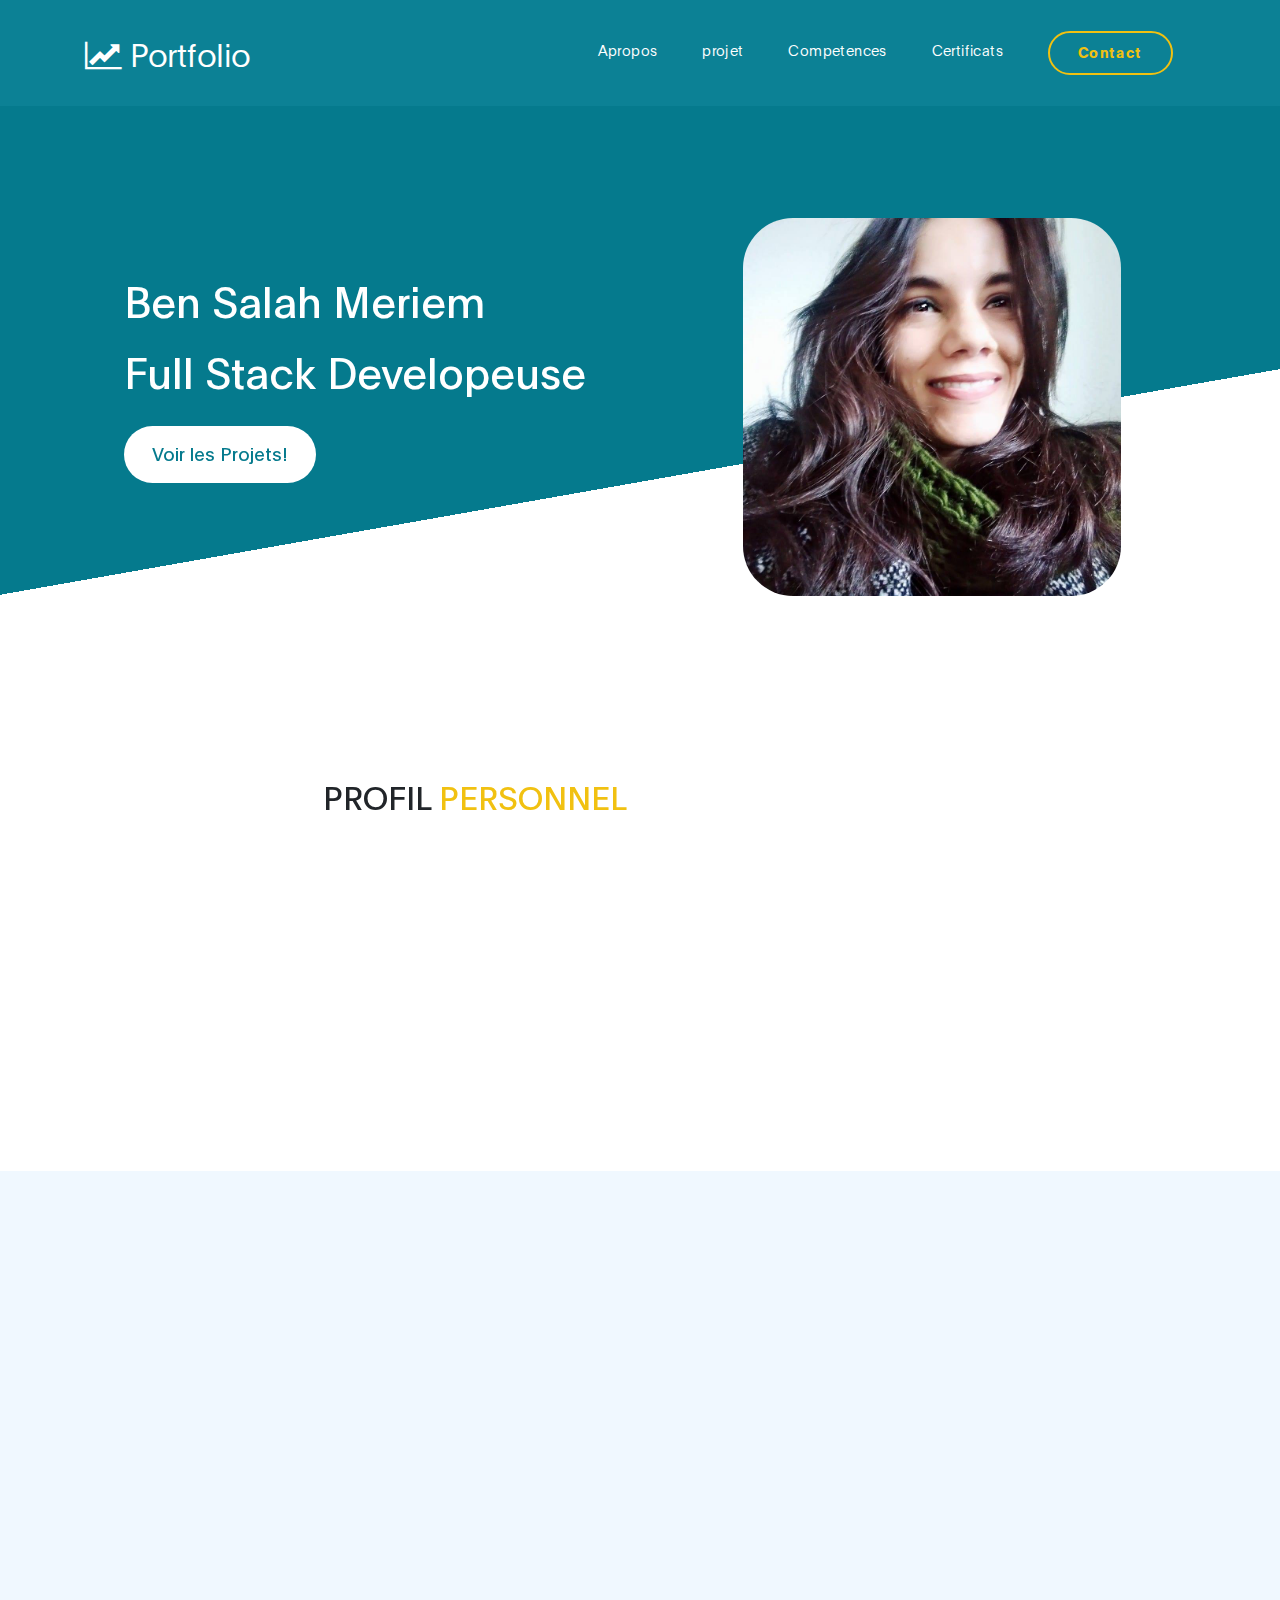
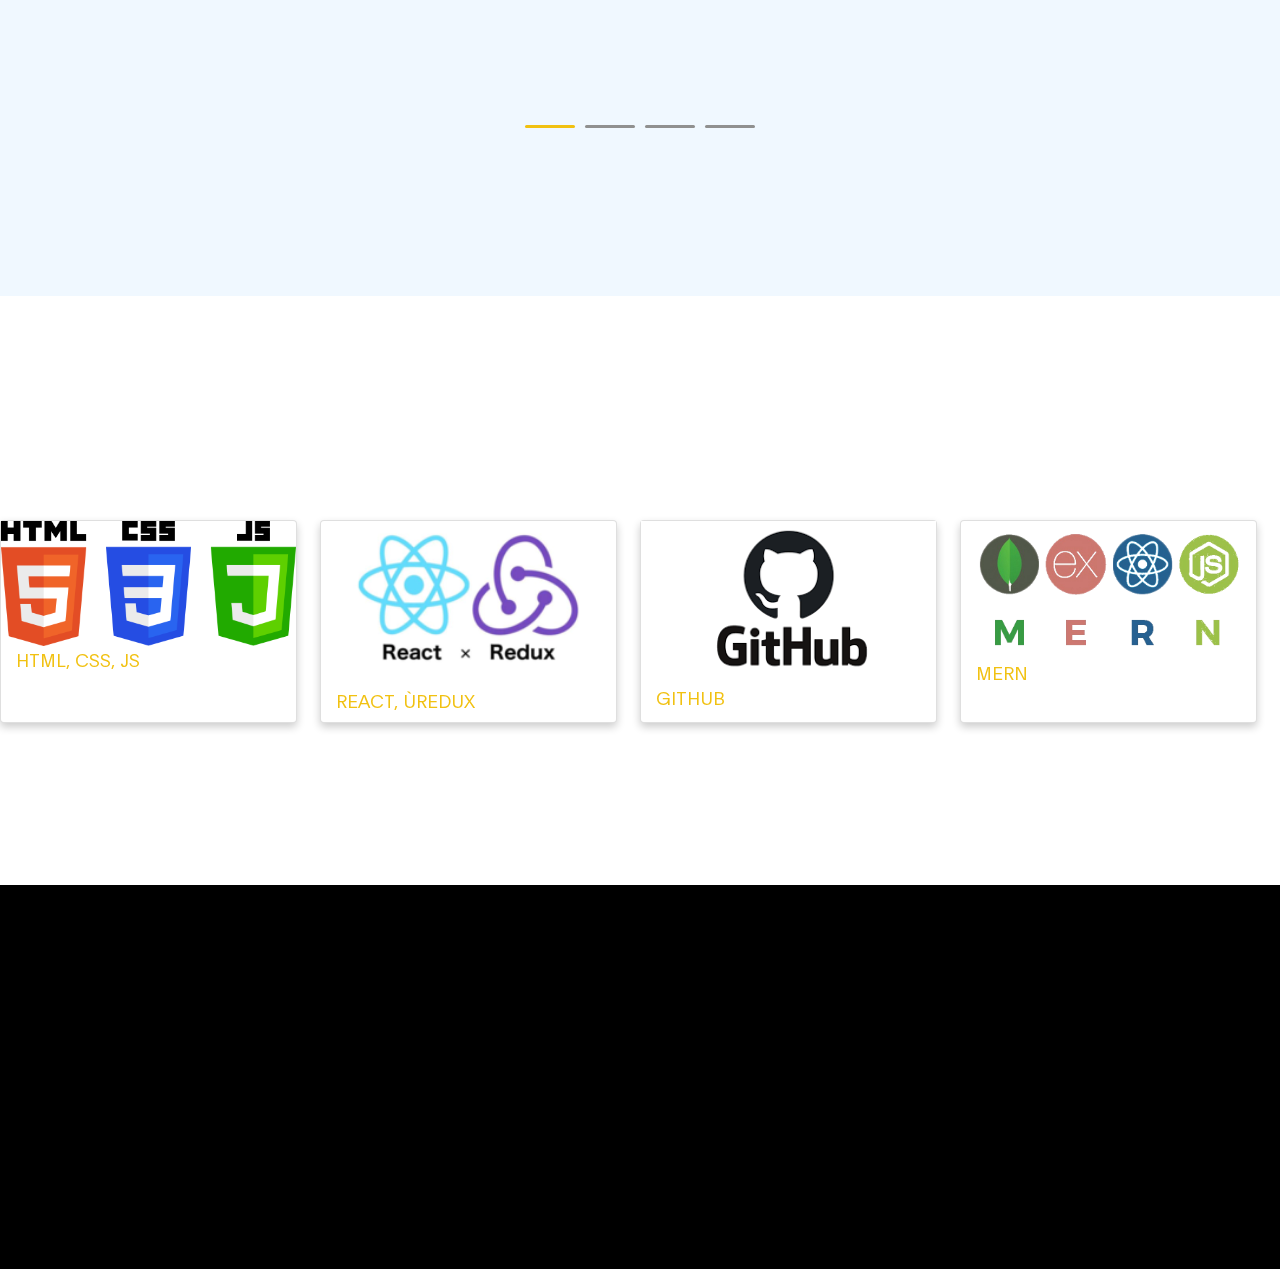
<file: index.html>
<!DOCTYPE html>
<html lang="en">
<head>

     <title>Digital Trend HTML Template</title>
<!--

DIGITAL TREND

https://templatemo.com/tm-538-digital-trend

-->
     <meta charset="UTF-8">
     <meta http-equiv="X-UA-Compatible" content="IE=Edge">
     <meta name="description" content="">
     <meta name="keywords" content="">
     <meta name="author" content="">
     <meta name="viewport" content="width=device-width, initial-scale=1, maximum-scale=1">

     <link rel="stylesheet" href="css/bootstrap.min.css">
     <link rel="stylesheet" href="css/font-awesome.min.css">
     <link rel="stylesheet" href="css/aos.css">
     <link rel="stylesheet" href="css/owl.carousel.min.css">
     <link rel="stylesheet" href="css/owl.theme.default.min.css">

     <!-- MAIN CSS -->
     <link rel="stylesheet" href="css/templatemo-digital-trend.css">
<style>
     .card {
          box-shadow: 0 4px 8px 0 rgba(0, 0, 0, 0.2);
          transition: 0.3s;
          width: 30%;

    margin-right: 23px;
    margin-bottom: 34px;

     }

     .card:hover {
          box-shadow: 0 8px 16px 0 rgba(0, 0, 0, 0.2);
     }

     .containerr {
          padding: 2px 16px;
     }
     .container-fluide {
    display: flex;
    justify-content: space-evenly;
     }
     .roww{
          display: flex;
     }
     
     .social{
display: flex;
    justify-content: flex-start;
     }
     .codewars{
    height: 31px;
    margin-left: 13px;
         
     }
      .github{
                  height: 37px;
    margin-right: 16px; 
          }
          .Link{
    height: 33px;

          }
</style>
</head>
<body>

     <!-- MENU BAR -->
    <nav class="navbar navbar-expand-lg">
        <div class="container">
            <a class="navbar-brand" href="index.html">
              <i class="fa fa-line-chart"></i>
             Portfolio
            </a>

            <button class="navbar-toggler" type="button" data-toggle="collapse" data-target="#navbarNav" aria-controls="navbarNav" aria-expanded="false"
                aria-label="Toggle navigation">
                <span class="navbar-toggler-icon"></span>
            </button>

            <div class="collapse navbar-collapse" id="navbarNav">
                <ul class="navbar-nav ml-auto">
                    <li class="nav-item">
                        <a href="apropos.html" class="nav-link smoothScroll">Apropos</a>
                    </li>
                    <li class="nav-item">
                        <a href="blog.html" class="nav-link smoothScroll">projet</a>
                    </li>
                    <li class="nav-item">
                        <a href="*" class="nav-link">Competences</a>
                    </li>
                    <li class="nav-item">
                         <a href="blog.html" class="nav-link">Certificats</a>
                    </li>
                    <li class="nav-item">
                        <a href="contact.html" class="nav-link contact">Contact</a>
                    </li>
                </ul>
            </div>
        </div>
    </nav>


     <!-- HERO -->
     <section class="hero hero-bg d-flex justify-content-center align-items-center">
               <div class="container">
                    <div class="row">

                        <div class="col-lg-6 col-md-10 col-12 d-flex flex-column justify-content-center align-items-center">
                              <div class="hero-text">

                                   <h1 class="text-white" data-aos="fade-up">Ben Salah Meriem </h1>
                                <h1 class="text-white" data-aos="fade-up">Full Stack Developeuse </h1>
                                   <a href="#project" class="custom-btn btn-bg btn mt-3" data-aos="fade-up" data-aos-delay="100"> Voir les Projets!</a>

                                   <!-- <strong class="d-block py-3 pl-5 text-white" data-aos="fade-up" data-aos-delay="200"><i class="fa fa-phone mr-2"></i> </strong> -->
                              </div>
                        </div>

                        <div class="col-lg-6 col-12">
                          <div class="hero-image" data-aos="fade-up" data-aos-delay="300">

                            <img src="images/me.jpg" class="img-fluid" alt="working girl">
                          </div>
                        </div>

                    </div>
               </div>
     </section>


     <!-- ABOUT -->
     <section class="about section-padding pb-0" id="about">
          <div class="container">
               <div class="row">

                    <div class="col-lg-7 mx-auto col-md-10 col-12">
                         <div class="about-info">

                              <h2 class="mb-4" data-aos="fade-up">PROFIL  <strong>PERSONNEL</strong> </h2>

                              <p class="mb-0" data-aos="fade-up">Je viens de finir une formation intensive
                              en développement FullStack JS <span>a GO MY
                              CODE </span>, qui ma permit non seulement
                              d'acquérir les compétences et les
                              connaissances de base nécessaires en
                              développement web, mais également
                              de réaliser ma propre plateforme
                         <strong> W. Application </strong>
                         <!-- <a href="blog.html">blog</a> pages, <a href="project-detail.html">project</a> page, and <a href="contact.html">contact</a> page. 
                              <br><br>You are <strong>allowed</strong> to use this template for commercial or non-commercial purpose. You are NOT allowed to redistribute the template ZIP file on template collection websites.</p>
                         </div> -->

                         <div class="about-image" data-aos="fade-up" data-aos-delay="200">

                          <img src="images/office.png" class="img-fluid" alt="office">
                        </div>
                    </div>

               </div>
          </div>
     </section>


     <!-- PROJECT -->
     <section class="project section-padding" id="project">
          <div class="container-fluid">
               <div class="row">

                    <div class="col-lg-12 col-12">

                        <h2 class="mb-5 text-center" data-aos="fade-up">
                         Veuillez jeter un œil mes <br>
                            <strong>Projets</strong>
                        </h2>

                         <div class="owl-carousel owl-theme" id="project-slide">
                              <div class="item project-wrapper" data-aos="fade-up" data-aos-delay="100">
                                   <img src="images/project/WApplication.png" class="img-fluid" alt="project image">

                                   <div class="project-info">
                                        <small>Projet 1</small>

                                        <h3>
                                             <a href="WAPPlication.html">
                                                  <span>WApplication</span>
                                                  <i class="fa fa-angle-right project-icon"></i>
                                             </a>
                                        </h3>
                                   </div>
                              </div>

                              <div class="item project-wrapper" data-aos="fade-up">
                                   <img src="images/project/Movie-App.png" class="img-fluid" alt="project image">

                                   <div class="project-info">
                                        <small>Projet 2</small>

                                        <h3>
                                             <a href="MovieApp.html">
                                                  <span>Movie-App</span>
                                                  <i class="fa fa-angle-right project-icon"></i>
                                             </a>
                                        </h3>
                                   </div>
                              </div>

                              <div class="item project-wrapper" data-aos="fade-up">
                                   <img src="images/project/todolist.png" class="img-fluid" alt="project image">

                                   <div class="project-info">
                                        <small>Projet 3</small>

                                        <h3>
                                             <a href="todolist.html">
                                                  <span>Todo-List</span>
                                                  <i class="fa fa-angle-right project-icon"></i>
                                             </a>
                                        </h3>
                                   </div>
                              </div>

                              <div class="item project-wrapper" data-aos="fade-up">
                                   <img src="images/project/portfolioMern.png" class="img-fluid" alt="project image">

                                   <div class="project-info">
                                        <small>Project 4</small>

                                        <h3>
                                             <a href="Photofolio.html">
                                                  <span>portfolio - image</span>
                                                  <i class="fa fa-angle-right project-icon"></i>
                                             </a>
                                        </h3>
                                   </div>
                              </div>

               
                         </div>
                    </div>

               </div>
          </div>
     </section>


     <!-- TESTIMONIAL -->
     <section class="testimonial section-padding">
          <h2 class="mb-5 text-center" data-aos="fade-up">
               Mes 
               <strong>Competences</strong>
          </h2>
          <div class="container-fluide">
               <div class="roww">
               <div class="card">
                    <img src="./images/blog/html-css-js.png" alt="Avatar" style="width:100%">
                    <div class="container">
                         <h4><b>HTML, CSS, JS</b></h4>
                         <!-- <p>Architect & Engineer</p> -->
                    </div>
               </div>
               <div class="card">
                    <img src="./images/blog/react-redux.png" alt="Avatar" style="width:100%">
                    <div class="container">
                         <h4><b>React, ùRedux</b></h4>
                         <!-- <p>Architect & Engineer</p> -->
                    </div>
               </div>
               <div class="card">
                    <img src="./images/blog/giithub.png" alt="Avatar" style="width:100%">
                    <div class="container">
                         <h4><b>Github</b></h4>
                         <!-- <p>Architect & Engineer</p> -->
                    </div>
               </div>
               <div class="card">
                    <img src="./images/blog/Mern.png" alt="Avatar" style="width:100%">
                    <div class="container">
                         <h4><b>MERN</b></h4>
                         <!-- <p>Architect & Engineer</p> -->
                    </div>
               </div>
             
</div>
               </div>
          </div>
     </section>


    <footer class="site-footer">
        <div class="container">
            <div class="row" style="display: flex;justify-content: space-between;">


                <div class="col-lg-3 col-md-6 col-12" data-aos="fade-up" data-aos-delay="200">
                    <h4 class="my-4">Contact Info</h4>

                    <p class="mb-1">
                        <i class="fa fa-phone mr-2 footer-icon"></i>
                        +216 94655 439
                    </p>

                    <p>
                        <a href="#">
                            <i class="fa fa-envelope mr-2 footer-icon"></i>
                            bensalah.meriem0@gmail.com
                        </a>
                    </p>
                </div>

                <div  class="col-lg-3 col-md-6 col-12" data-aos="fade-up" data-aos-delay="200">
                    <h4 class="my-4">Adress</h4>

                    <p class="mb-1">
                        <i class="fa fa-home mr-2 footer-icon"></i>
                        cite khadhra , centre urbain nord
                    </p>
                </div>

          <div class="collogo" data-aos="fade-up" data-aos-delay="600">
               <h4 class="my-4">Link</h4>
            <ul class="social">
                           

<li><a href="https://github.com/meriambs"><img src="./images/githy=ub.png" class="github"></a></li>

<li><a href="https://www.linkedin.com/in/meriam-ben-salah-a921a7119/"><img src="./images/Link.png" class="Link"></a></li>


<li><a href="https://www.codewars.com/users/MeriambenS" ><img src="./images/codewarrs.png" class="codewars"></a></li>

     
     
            </ul>
          </div>

        </div>
      </div>
    </footer>


     <!-- SCRIPTS -->
     
     <script src="js/jquery.min.js"></script>
     <script src="js/bootstrap.min.js"></script>
     <script src="js/aos.js"></script>
     <script src="js/owl.carousel.min.js"></script>
     <script src="js/smoothscroll.js"></script>
     <script src="js/custom.js"></script>

</body>
</html>
</file>
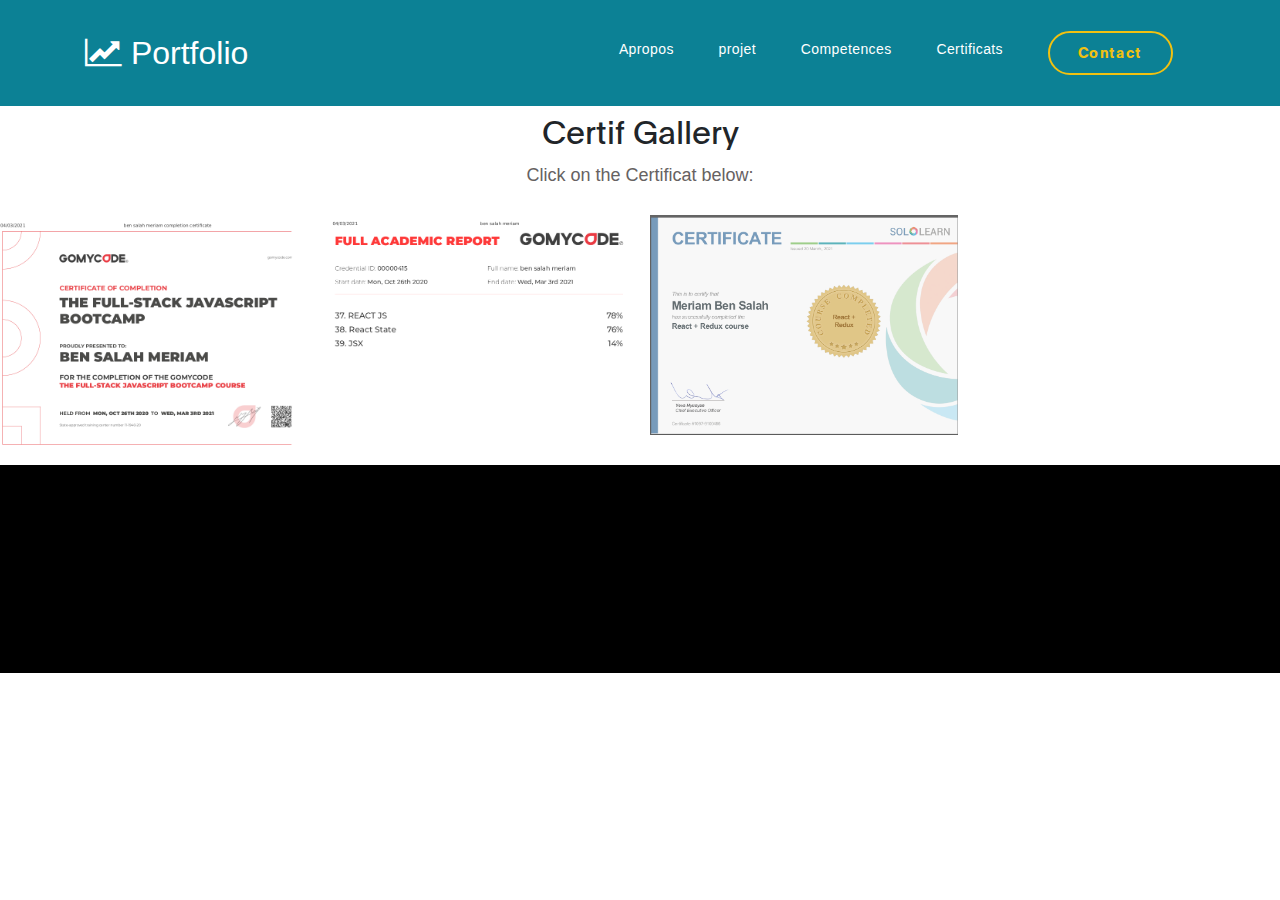
<file: blog-detail.html>
<!DOCTYPE html>
<html lang="en">
<head>

     <title>Digital Trend - Blog Detail</title>
<!--

DIGITAL TREND

https://templatemo.com/tm-538-digital-trend

-->
     <meta charset="UTF-8">
     <meta http-equiv="X-UA-Compatible" content="IE=Edge">
     <meta name="description" content="">
     <meta name="keywords" content="">
     <meta name="author" content="">
     <meta name="viewport" content="width=device-width, initial-scale=1, maximum-scale=1">

     <link rel="stylesheet" href="css/bootstrap.min.css">
     <link rel="stylesheet" href="css/font-awesome.min.css">
     <link rel="stylesheet" href="css/aos.css">
     <link rel="stylesheet" href="css/owl.carousel.min.css">
     <link rel="stylesheet" href="css/owl.theme.default.min.css">

     <!-- MAIN CSS -->
     <link rel="stylesheet" href="css/templatemo-digital-trend.css">
<!-- BLOG DETAIL -->
<meta name="viewport" content="width=device-width, initial-scale=1">
<style>
  * {
    box-sizing: border-box;
  }

  body {
    margin: 0;
    font-family: Arial;
  }

  /* The grid: Four equal columns that floats next to each other */
  .column {
    float: left;
    width: 25%;
    padding: 10px;
  }

  /* Style the images inside the grid */
  .column img {
    opacity: 0.8;
    cursor: pointer;
  }

  .column img:hover {
    opacity: 1;
  }

  /* Clear floats after the columns */
  .row:after {
    content: "";
    display: table;
    clear: both;
  }

  /* The expanding image container */
  .container {
    position: relative;
    display: none;
  }

  /* Expanding image text */
  #imgtext {
    position: absolute;
    bottom: 15px;
    left: 15px;
    color: white;
    font-size: 20px;
  }

  /* Closable button inside the expanded image */
  .closebtn {
    position: absolute;
    top: 10px;
    right: 15px;
    color: white;
    font-size: 35px;
    cursor: pointer;
  }
</style>
</head>
<body>

     <!-- MENU BAR -->
    <nav class="navbar navbar-expand-lg">
      <div class="container">
        <a class="navbar-brand" href="index.html">
          <i class="fa fa-line-chart"></i>
          Portfolio
        </a>
    
        <button class="navbar-toggler" type="button" data-toggle="collapse" data-target="#navbarNav"
          aria-controls="navbarNav" aria-expanded="false" aria-label="Toggle navigation">
          <span class="navbar-toggler-icon"></span>
        </button>
    
        <div class="collapse navbar-collapse" id="navbarNav">
          <ul class="navbar-nav ml-auto">
            <li class="nav-item">
              <a href="#about" class="nav-link smoothScroll">Apropos</a>
            </li>
            <li class="nav-item">
              <a href="#project" class="nav-link smoothScroll">projet</a>
            </li>
            <li class="nav-item">
              <a href="blog.html" class="nav-link">Competences</a>
            </li>
            <li class="nav-item">
              <a href="blog.html" class="nav-link">Certificats</a>
            </li>
            <li class="nav-item">
              <a href="contact.html" class="nav-link contact">Contact</a>
            </li>
          </ul>
        </div>
      </div>
    </nav>



    
    

    
      <div style="text-align:center">
        <h2>Certif Gallery</h2>
        <p>Click on the Certificat  below:</p>
      </div>
    
      <!-- The four columns -->
      <div class="row">
        <div class="column">
          <img src="./images/certif/gomycode.png"  style="width:100%" onclick="myFunction(this);">
        </div>
        <div class="column">
          <img src="./images/certif/certifgomycode.png"  style="width:100%" onclick="myFunction(this);">
        </div>
        <div class="column">
          <img src="./images/certif/certifredux.png" style="width:100%" onclick="myFunction(this);">
        </div>
        <!-- <div class="column">
          <img src="./images/office.png" alt="Lights" style="width:100%" onclick="myFunction(this);">
        </div> -->
      </div>
    
      <div class="container">
        <span onclick="this.parentElement.style.display='none'" class="closebtn">&times;</span>
        <img id="expandedImg" style="width:100%">
        <div id="imgtext"></div>
      </div>
    
      
    <footer class="site-footer">
      <div class="container">
        <div class="row">
    
    
          <div class="col-lg-3 col-md-6 col-12" data-aos="fade-up" data-aos-delay="200">
            <h4 class="my-4">Contact Info</h4>
    
            <p class="mb-1">
              <i class="fa fa-phone mr-2 footer-icon"></i>
              +216 94655 439
            </p>
    
            <p>
              <a href="#">
                <i class="fa fa-envelope mr-2 footer-icon"></i>
                bensalah.meriem0@gmail.com
              </a>
            </p>
          </div>
    
          <div class="col-lg-3 col-md-6 col-12" data-aos="fade-up" data-aos-delay="300">
            <h4 class="my-4">Adress</h4>
    
            <p class="mb-1">
              <i class="fa fa-home mr-2 footer-icon"></i>
              cite khadhra , centre urbain nord
            </p>
          </div>
    
          <div class="col-lg-3 mx-lg-auto col-md-6 col-12" data-aos="fade-up" data-aos-delay="600">
            <ul class="social-icon">
              <li><a href="#" class="fa fa-instagram"></a></li>
              <li><a href="#" class="fa fa-twitter"></a></li>
              <li><a href="#" class="fa fa-dribbble"></a></li>
              <li><a href="#" class="fa fa-behance"></a></li>
            </ul>
          </div>
    
        </div>
      </div>
    </footer>


     <!-- SCRIPTS -->
    <script>
      function myFunction(imgs) {
        var expandImg = document.getElementById("expandedImg");
        var imgText = document.getElementById("imgtext");
        expandImg.src = imgs.src;
        imgText.innerHTML = imgs.alt;
        expandImg.parentElement.style.display = "block";
      }
    </script>
     <script src="js/jquery.min.js"></script>
     <script src="js/bootstrap.min.js"></script>
     <script src="js/aos.js"></script>
     <script src="js/owl.carousel.min.js"></script>
     <script src="js/custom.js"></script>

</body>
</html>
</file>
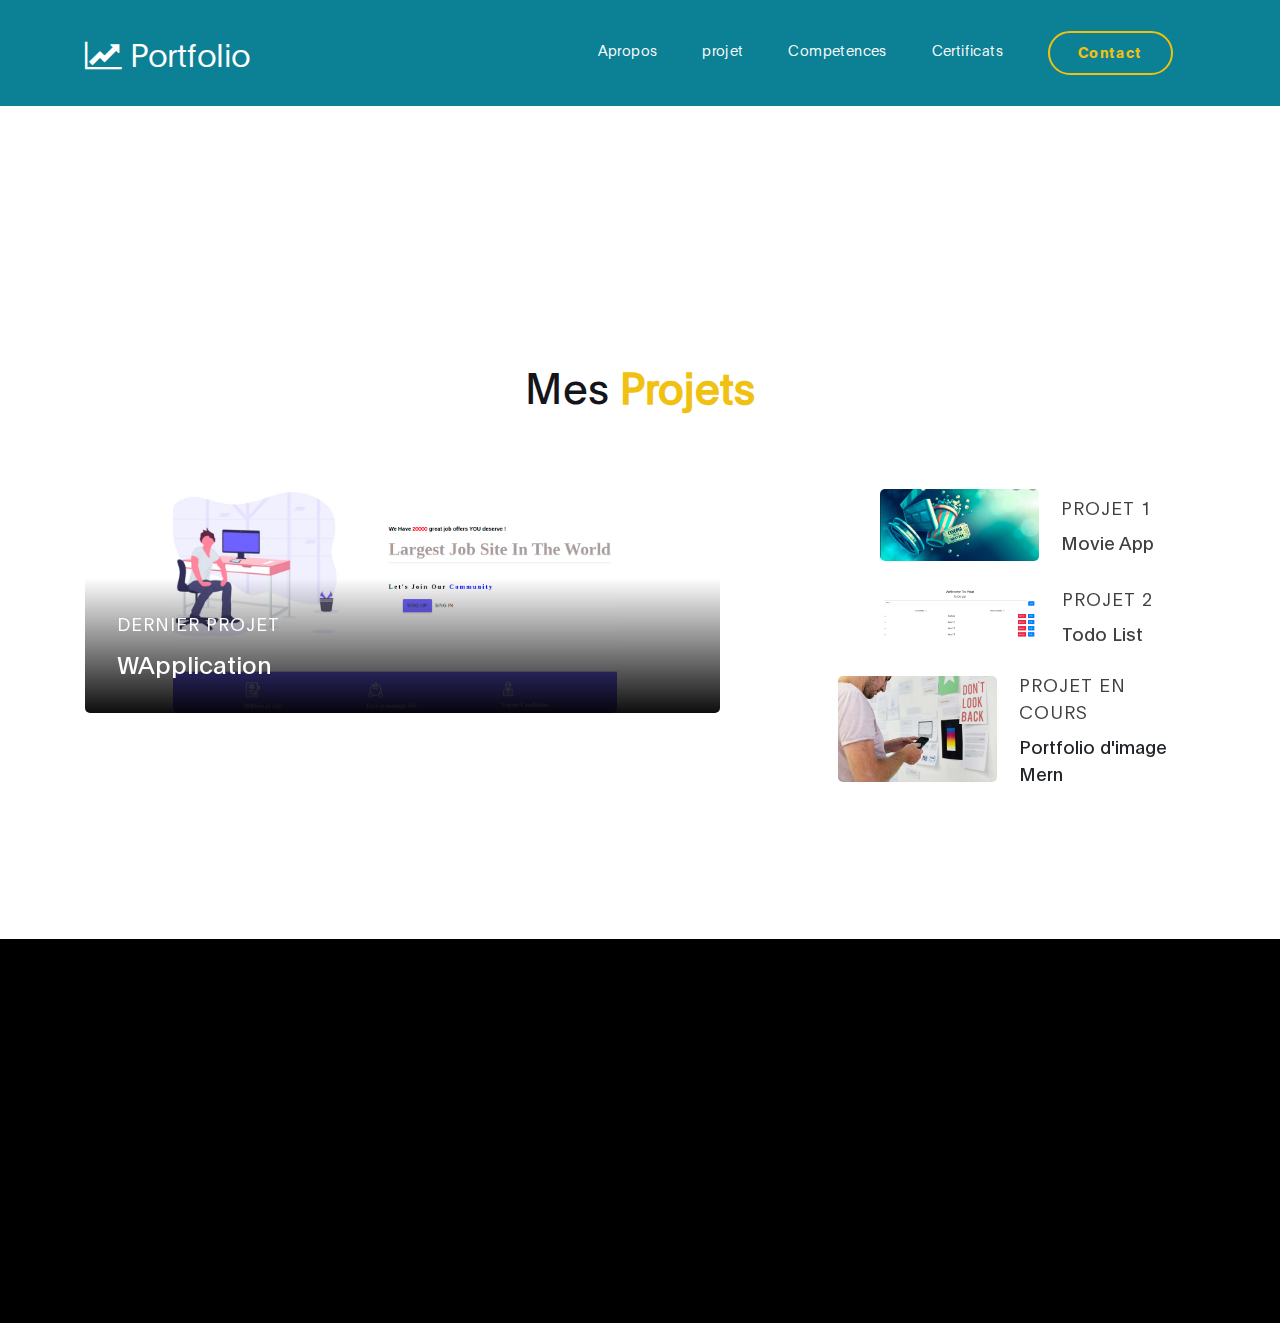
<file: blog.html>
<!DOCTYPE html>
<html lang="en">
<head>

     <title>Digital Trend - Blog</title>
<!--

DIGITAL TREND

https://templatemo.com/tm-538-digital-trend

-->
     <meta charset="UTF-8">
     <meta http-equiv="X-UA-Compatible" content="IE=Edge">
     <meta name="description" content="">
     <meta name="keywords" content="">
     <meta name="author" content="">
     <meta name="viewport" content="width=device-width, initial-scale=1, maximum-scale=1">

     <link rel="stylesheet" href="css/bootstrap.min.css">
     <link rel="stylesheet" href="css/font-awesome.min.css">
     <link rel="stylesheet" href="css/aos.css">
     <link rel="stylesheet" href="css/owl.carousel.min.css">
     <link rel="stylesheet" href="css/owl.theme.default.min.css">

     <!-- MAIN CSS -->
     <link rel="stylesheet" href="css/templatemo-digital-trend.css">

</head>
<body>

     <!-- MENU BAR -->
    <nav class="navbar navbar-expand-lg">
      <div class="container">
        <a class="navbar-brand" href="index.html">
          <i class="fa fa-line-chart"></i>
          Portfolio
        </a>
    
        <button class="navbar-toggler" type="button" data-toggle="collapse" data-target="#navbarNav"
          aria-controls="navbarNav" aria-expanded="false" aria-label="Toggle navigation">
          <span class="navbar-toggler-icon"></span>
        </button>
    
        <div class="collapse navbar-collapse" id="navbarNav">
          <ul class="navbar-nav ml-auto">
            <li class="nav-item">
              <a href="#about" class="nav-link smoothScroll">Apropos</a>
            </li>
            <li class="nav-item">
              <a href="blog.html" class="nav-link smoothScroll">projet</a>
            </li>
            <li class="nav-item">
              <a href="*" class="nav-link">Competences</a>
            </li>
            <li class="nav-item">
              <a href="blog.html" class="nav-link">Certificats</a>
            </li>
            <li class="nav-item">
              <a href="contact.html" class="nav-link contact">Contact</a>
            </li>
          </ul>
        </div>
      </div>
    </nav>



     <!-- BLOG -->
     <section class="blog section-padding">
          <div class="container">
               <div class="row">

                    <div class="col-lg-12 col-12 py-5 mt-5 mb-3 text-center">

                      <h1 class="mb-4" data-aos="fade-up"><h1>Mes <strong>Projets</strong></h1>
                    </div>

                    <div class="col-lg-7 col-md-7 col-12 mb-4">
                      <div class="blog-header" data-aos="fade-up" data-aos-delay="100">
                        <img src="images/project/WApplication.png" class="img-fluid" alt="blog header">

                        <div class="blog-header-info">
                          <h4 class="blog-category text-info"><a href ="WAPPlication.html">Dernier Projet</a></h4>

                          <h3><a href="https://github.com/meriambs/WApplication">WApplication</a></h3>
                        </div>
                      </div>
                    </div>

                    <div class="col-lg-5 col-md-5 col-12 mb-4">
                      <div class="blog-sidebar d-flex justify-content-center align-items-center" data-aos="fade-up" data-aos-delay="200">
                        <img src="images/project/Mopvie.png" class="img-fluid" alt="blog">

                        <div class="blog-info">
                          <h4 class="blog-category text-danger"><a href="MovieApp.html">Projet 1</a></h4>

                          <h3><a href="https://github.com/meriambs/Movie-App">Movie App</a></h3>
                        </div>
                      </div>

                      <div class="blog-sidebar py-4 d-flex justify-content-center align-items-center" data-aos="fade-up" data-aos-delay="300">
                        <img src="images/project/todolist.png" class="img-fluid" alt="blog">

                        <div class="blog-info">
                          <h4 class="blog-category text-success"><a href="todolist.html">projet 2</a></h4>

                          <h3><a href="https://github.com/meriambs/MERNtodo">Todo List</a></h3>
                        </div>
                      </div>

                      <div class="blog-sidebar d-flex justify-content-center align-items-center" data-aos="fade-up" data-aos-delay="200">
                        <img src="images/blog/blog-sidebar-image02.jpg" class="img-fluid" alt="blog">

                        <div class="blog-info">
                          <h4 class="blog-category text-primary"><a href="Photofolio.html">Projet En cours</a></h4>

                          <h3>Portfolio d'image Mern </h3>
                        </div>
                      </div>

                    </div>

                    <!-- <div class="col-lg-5 ml-auto mt-5 pt-5 col-md-6 col-12">

                      <img src="images/newsletter.png" data-aos="fade-up" data-aos-delay="100" class="img-fluid" alt="newsletter">
                    </div> -->

                   

               </div>
          </div>
     </section>


    <footer class="site-footer">
      <div class="container">
        <div class="row">
    
    
          <div class="col-lg-3 col-md-6 col-12" data-aos="fade-up" data-aos-delay="200">
            <h4 class="my-4">Contact Info</h4>
    
            <p class="mb-1">
              <i class="fa fa-phone mr-2 footer-icon"></i>
              +216 94655 439
            </p>
    
            <p>
              <a href="#">
                <i class="fa fa-envelope mr-2 footer-icon"></i>
                bensalah.meriem0@gmail.com
              </a>
            </p>
          </div>
    
          <div class="col-lg-3 col-md-6 col-12" data-aos="fade-up" data-aos-delay="300">
            <h4 class="my-4">Adress</h4>
    
            <p class="mb-1">
              <i class="fa fa-home mr-2 footer-icon"></i>
              cite khadhra , centre urbain nord
            </p>
          </div>
    
          <div class="col-lg-3 mx-lg-auto col-md-6 col-12" data-aos="fade-up" data-aos-delay="600">
            <ul class="social-icon">
              <li><a href="#" class="fa fa-instagram"></a></li>
              <li><a href="#" class="fa fa-twitter"></a></li>
              <li><a href="#" class="fa fa-dribbble"></a></li>
              <li><a href="#" class="fa fa-behance"></a></li>
            </ul>
          </div>
    
        </div>
      </div>
    </footer>
    
    
    <!-- SCRIPTS -->
    <script src="js/jquery.min.js"></script>
    <script src="js/bootstrap.min.js"></script>
    <script src="js/aos.js"></script>
    <script src="js/owl.carousel.min.js"></script>
    <script src="js/smoothscroll.js"></script>
    <script src="js/custom.js"></script>
    
    </body>
    
    </html>
</file>
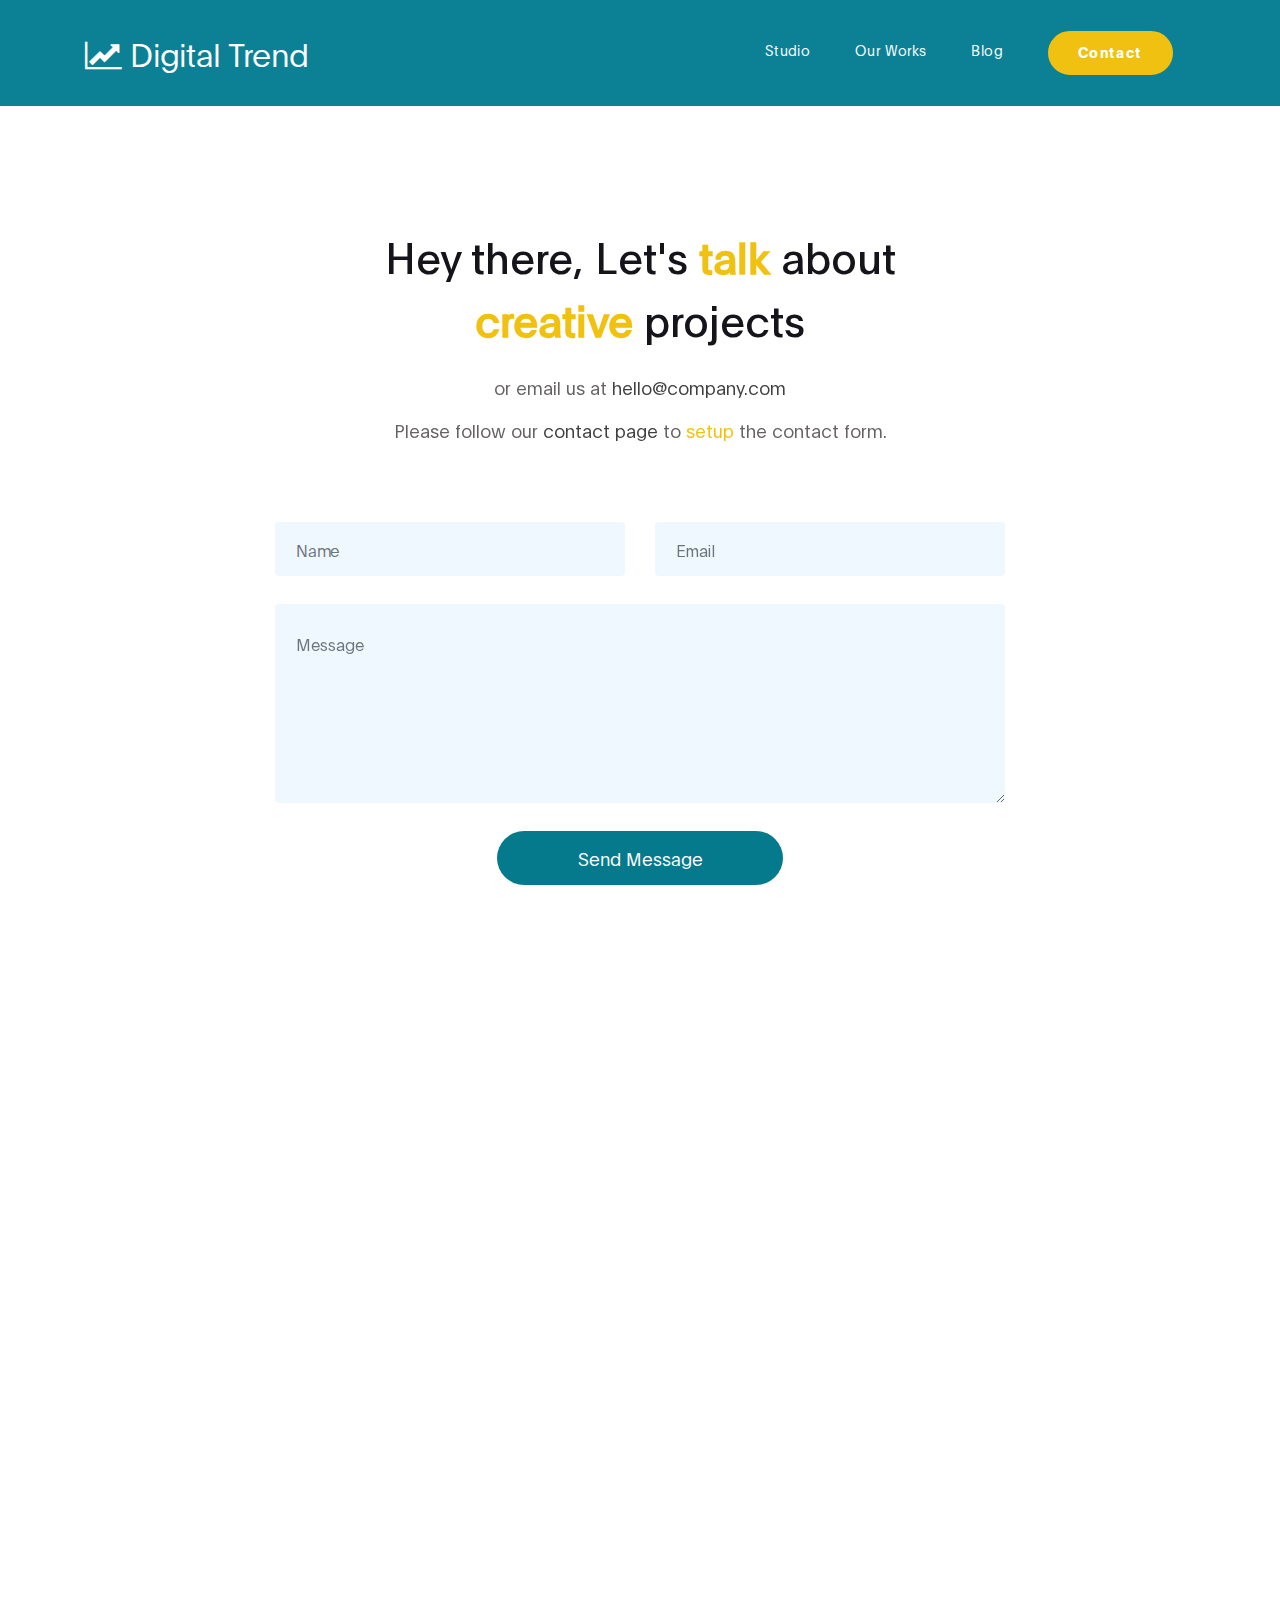
<file: contact.html>
<!DOCTYPE html>
<html lang="en">
<head>

     <title>Digital Trend Contact</title>
<!--

DIGITAL TREND

https://templatemo.com/tm-538-digital-trend

-->
     <meta charset="UTF-8">
     <meta http-equiv="X-UA-Compatible" content="IE=Edge">
     <meta name="description" content="">
     <meta name="keywords" content="">
     <meta name="author" content="">
     <meta name="viewport" content="width=device-width, initial-scale=1, maximum-scale=1">

     <link rel="stylesheet" href="css/bootstrap.min.css">
     <link rel="stylesheet" href="css/font-awesome.min.css">
     <link rel="stylesheet" href="css/aos.css">
     <link rel="stylesheet" href="css/owl.carousel.min.css">
     <link rel="stylesheet" href="css/owl.theme.default.min.css">

     <!-- MAIN CSS -->
     <link rel="stylesheet" href="css/templatemo-digital-trend.css">

</head>
<body>

     <!-- MENU BAR -->
    <nav class="navbar navbar-expand-lg position-absolute">
        <div class="container">
          <a class="navbar-brand" href="index.html">
              <i class="fa fa-line-chart"></i>
              Digital Trend
            </a>

            <button class="navbar-toggler" type="button" data-toggle="collapse" data-target="#navbarNav" aria-controls="navbarNav" aria-expanded="false"
                aria-label="Toggle navigation">
                <span class="navbar-toggler-icon"></span>
            </button>

            <div class="collapse navbar-collapse" id="navbarNav">
                <ul class="navbar-nav ml-auto">
                    <li class="nav-item">
                        <a href="index.html#about" class="nav-link">Studio</a>
                    </li>
                    <li class="nav-item">
                        <a href="index.html#project" class="nav-link">Our Works</a>
                    </li>
                    <li class="nav-item">
                        <a href="blog.html" class="nav-link">Blog</a>
                    </li>
                    <li class="nav-item">
                        <a href="contact.html" class="nav-link active contact">Contact</a>
                    </li>
                </ul>
            </div>
        </div>
    </nav>


     <!-- CONTACT -->
     <section class="contact section-padding">
          <div class="container">
               <div class="row">

                    <div class="col-lg-6 mx-auto col-md-7 col-12 py-5 mt-5 text-center" data-aos="fade-up">

                      <h1 class="mb-4">Hey there, Let's <strong>talk</strong> about <strong>creative</strong> projects</h1>

                      <p>or email us at <a href="mailto:hello@company.com">hello@company.com</a></p>
                      <p>Please follow our <a rel="nofollow" href="https://templatemo.com/contact">contact page</a> to <strong>setup</strong> the contact form.</p>
                    </div>

                    <div class="col-lg-8 mx-auto col-md-10 col-12">
                    
                    <!-- Follow https://templatemo.com/contact page to setup your own contact form -->
                    
                      <form action="#" method="post" class="contact-form" data-aos="fade-up" data-aos-delay="300" role="form">
                        <div class="row">
                          <div class="col-lg-6 col-12">
                            <input type="text" class="form-control" name="name" placeholder="Name">
                          </div>

                          <div class="col-lg-6 col-12">
                            <input type="email" class="form-control" name="email" placeholder="Email">
                          </div>

                          <div class="col-lg-12 col-12">
                            <textarea class="form-control" rows="6" name="message" placeholder="Message"></textarea>
                          </div>

                          <div class="col-lg-5 mx-auto col-7">
                            <button type="submit" class="form-control" id="submit-button" name="submit">Send Message</button>
                          </div>
                        </div>

                      </form>
                    </div>

               </div>
          </div>
     </section>

<!-- How to change your own map point
	1. Go to Google Maps
	2. Click on your location point
	3. Click "Share" and choose "Embed map" tab
	4. Copy only URL and paste it within the src="" field below
-->
     <div class="google-map" data-aos="zoom-in">
       <iframe src="https://www.google.com/maps/embed?pb=!1m18!1m12!1m3!1d11196.961132529668!2d-43.38581128725845!3d-23.011063013218724!2m3!1f0!2f0!3f0!3m2!1i1024!2i768!4f13.1!3m3!1m2!1s0x9bdb695cd967b7%3A0x171cdd035a6a9d84!2sAv.%20L%C3%BAcio%20Costa%20-%20Barra%20da%20Tijuca%2C%20Rio%20de%20Janeiro%20-%20RJ%2C%20Brazil!5e0!3m2!1sen!2sth!4v1568649412152!5m2!1sen!2sth" width="1920" height="600" frameborder="0" style="border:0;" allowfullscreen=""></iframe>
     </div>


    <footer class="site-footer">
      <div class="container">
        <div class="row">

          <div class="col-lg-5 mx-lg-auto col-md-8 col-10">
            <h1 class="text-white" data-aos="fade-up" data-aos-delay="100">We make creative <strong>brands</strong> only.</h1>
          </div>

          <div class="col-lg-3 col-md-6 col-12" data-aos="fade-up" data-aos-delay="200">
            <h4 class="my-4">Contact Info</h4>

            <p class="mb-1">
              <i class="fa fa-phone mr-2 footer-icon"></i> 
              +99 080 070 4224
            </p>

            <p>
              <a href="#">
                <i class="fa fa-envelope mr-2 footer-icon"></i>
                hello@company.com
              </a>
            </p>
          </div>

          <div class="col-lg-3 col-md-6 col-12" data-aos="fade-up" data-aos-delay="300">
            <h4 class="my-4">Our Studio</h4>

            <p class="mb-1">
              <i class="fa fa-home mr-2 footer-icon"></i> 
              Av. Lúcio Costa - Barra da Tijuca, Rio de Janeiro - RJ, Brazil
            </p>
          </div>

          <div class="col-lg-4 mx-lg-auto text-center col-md-8 col-12" data-aos="fade-up" data-aos-delay="400">
            <p class="copyright-text">Copyright &copy; 2020 Your Company
            <br>
            <a rel="nofollow noopener" href="https://templatemo.com">Design: TemplateMo</a></p>
          </div>

          <div class="col-lg-4 mx-lg-auto col-md-6 col-12" data-aos="fade-up" data-aos-delay="500">
            
            <ul class="footer-link">
              <li><a href="#">Stories</a></li>
              <li><a href="#">Work with us</a></li>
              <li><a href="#">Privacy</a></li>
            </ul>
          </div>

          <div class="col-lg-3 mx-lg-auto col-md-6 col-12" data-aos="fade-up" data-aos-delay="600">
            <ul class="social-icon">
              <li><a href="#" class="fa fa-instagram"></a></li>
              <li><a href="#" class="fa fa-twitter"></a></li>
              <li><a href="#" class="fa fa-dribbble"></a></li>
              <li><a href="#" class="fa fa-behance"></a></li>
            </ul>
          </div>

        </div>
      </div>
    </footer>


     <!-- SCRIPTS -->
     <script src="js/jquery.min.js"></script>
     <script src="js/bootstrap.min.js"></script>
     <script src="js/aos.js"></script>
     <script src="js/owl.carousel.min.js"></script>
     <script src="js/custom.js"></script>

</body>
</html>
</file>
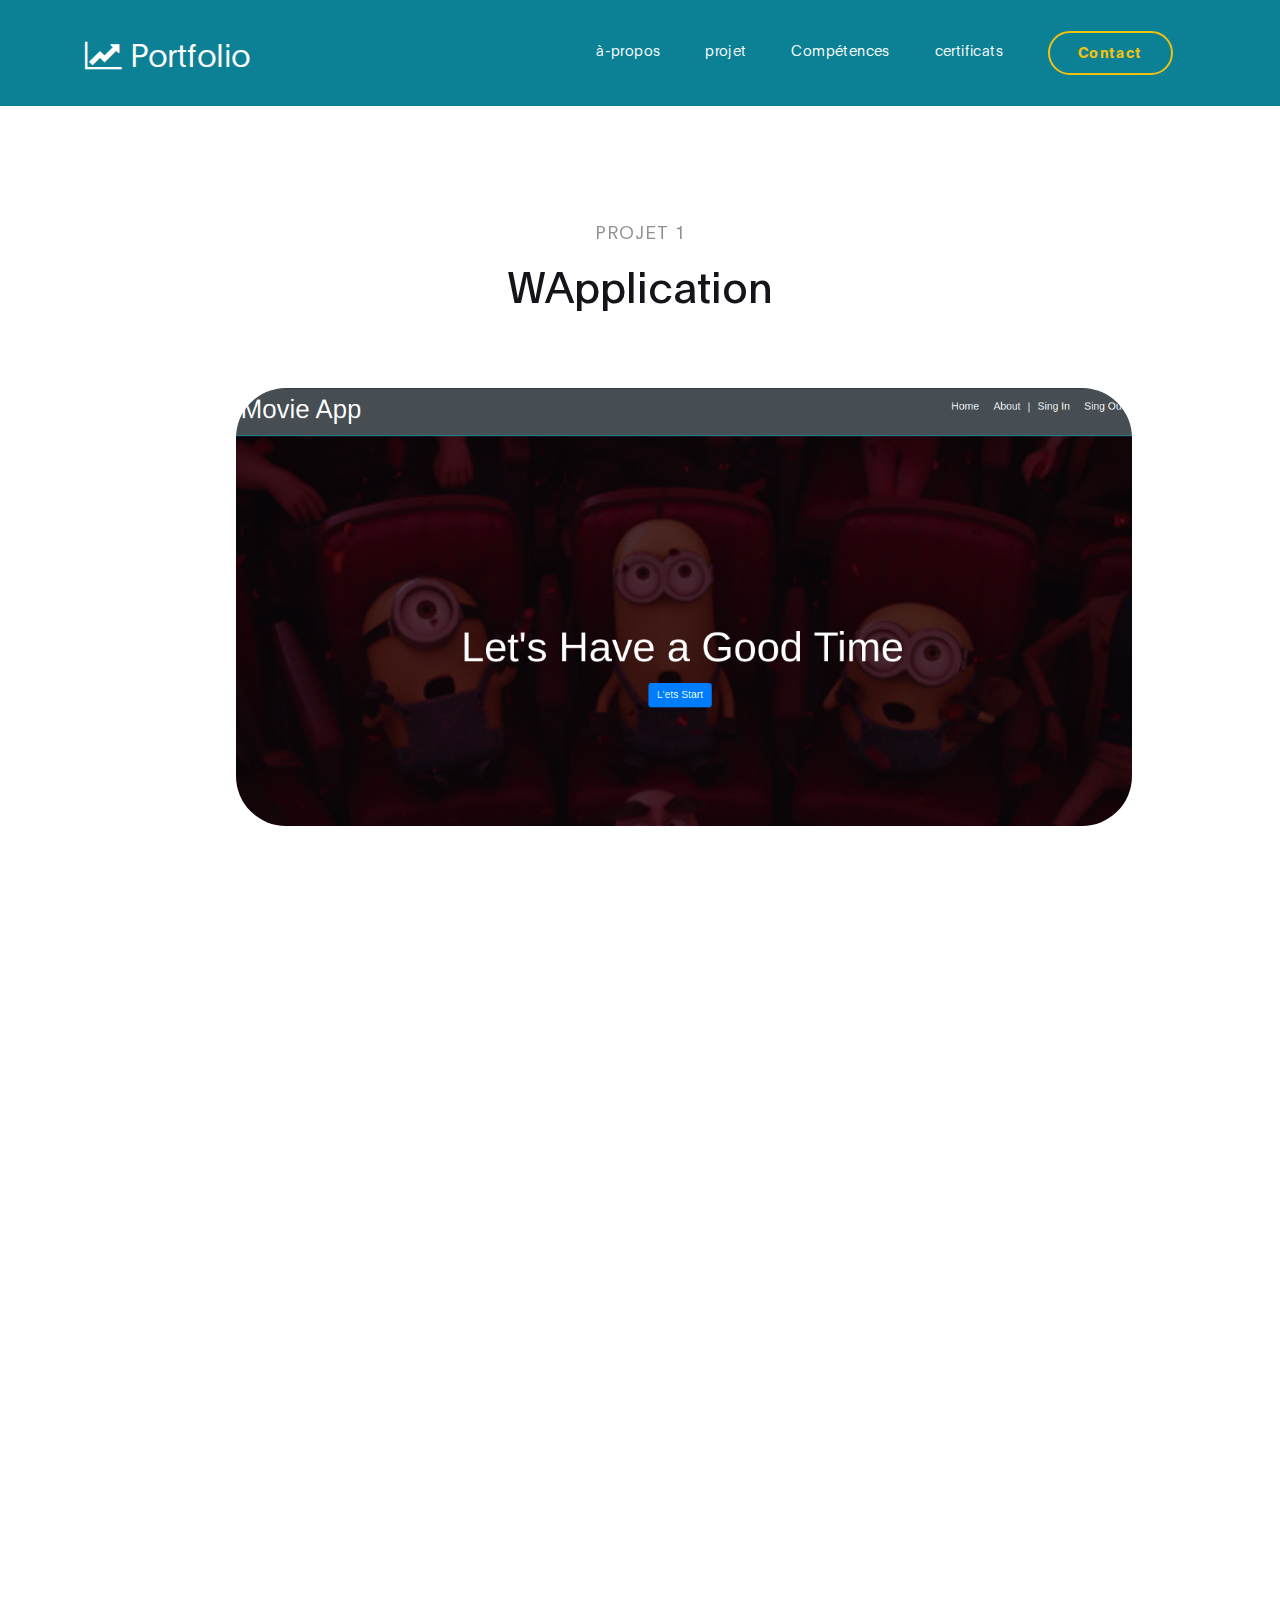
<file: MovieApp.html>
<!DOCTYPE html>
<html lang="en">

<head>

    <title>Digital Trend - Project Detail</title>
    <!--

DIGITAL TREND

https://templatemo.com/tm-538-digital-trend

-->
    <meta charset="UTF-8">
    <meta http-equiv="X-UA-Compatible" content="IE=Edge">
    <meta name="description" content="">
    <meta name="keywords" content="">
    <meta name="author" content="">
    <meta name="viewport" content="width=device-width, initial-scale=1, maximum-scale=1">

    <link rel="stylesheet" href="css/bootstrap.min.css">
    <link rel="stylesheet" href="css/font-awesome.min.css">
    <link rel="stylesheet" href="css/aos.css">
    <link rel="stylesheet" href="css/owl.carousel.min.css">
    <link rel="stylesheet" href="css/owl.theme.default.min.css">

    <!-- MAIN CSS -->
    <link rel="stylesheet" href="css/templatemo-digital-trend.css">

</head>

<body>


<!-- MENU BAR -->
<nav class="navbar navbar-expand-lg">
    <div class="container">
        <a class="navbar-brand" href="index.html">
            <i class="fa fa-line-chart"></i>
            Portfolio
        </a>

        <button class="navbar-toggler" type="button" data-toggle="collapse" data-target="#navbarNav"
            aria-controls="navbarNav" aria-expanded="false" aria-label="Toggle navigation">
            <span class="navbar-toggler-icon"></span>
        </button>

        <div class="collapse navbar-collapse" id="navbarNav">
            <ul class="navbar-nav ml-auto">
                <li class="nav-item">
                    <a href="#about" class="nav-link smoothScroll">à-propos</a>
                </li>
                <li class="nav-item">
                    <a href="blog.html" class="nav-link smoothScroll">projet</a>
                </li>
                <li class="nav-item">
                    <a href="*" class="nav-link">Compétences</a>
                </li>
                <li class="nav-item">
                    <a href="*" class="nav-link">certificats</a>
                </li>
                <li class="nav-item">
                    <a href="contact.html" class="nav-link contact">Contact</a>
                </li>
            </ul>
        </div>
    </div>
</nav>



<!-- PROJECT DETAIL -->
<section class="project-detail section-padding-half">
    <div class="container">
        <div class="row">

            <div class="col-lg-9 mx-auto col-md-10 col-12 mt-lg-5 text-center" data-aos="fade-up">

                <h4>Projet 1</h4>

                <h1>WApplication</h1>
            </div>

        </div>
    </div>
</section>

<div class="full-image text-center" data-aos="zoom-in">
    <img src="images/project/Movie-App.png" class="img-fluid" alt="interview process">
</div>

<!-- PROJECT DETAIL -->
<section class="project-detail section-padding">
    <div class="container">
        <div class="row">

            <div class="col-lg-6 col-md-6 col-12 mb-5">

                <img src="images/project/Mopvie.png" class="img-fluid" alt="personal website"
                    data-aos="fade-up">
            </div>

            <div class="col-lg-5 col-md-6 mr-lg-auto mt-lg-5 col-12" data-aos="fade-up" data-aos-delay="200">

                <h2>PMovie-App est une Plateforme ou on peut trouver <strong>des films avec descriptifs</strong> </h2>

                <p class="mt-3 mb-4">Les films peuvent être filtrés de différentes manières,
                exemple : rating ou nom du film(utilisant la barre de
                recherche) .</p>
                <p class="mt-3 mb-4">nous pouvons également ajouter un film
                (nom , descriptif , video, image ...) .</p>
                <p class="mt-3 mb-4">Stack utilisées :</p>
                <ul class="list-detail">
                    <li><span>FrontEnd : React, html , css,Bootstrap.</span></li>
                    
                    <!-- <li><span>Nullam fringilla arcu a tortor</span></li> -->
                </ul>
            </div>
        </div>

 

        <div class="col-lg-9 mx-auto col-12" data-aos="fade-up">
            <div class="client-info mt-lg-5 py-lg-5">
                <h3>
                    Pour Plus d'info voir mon github
                </h3>

                <div class="d-flex align-items-center mt-3">
                    <img src="images/project/project-detail/male-avatar.png" class="img-fluid" alt="male avatar">

                    <p>https://github.com/meriambs/WApplication</p>
                </div>
            </div>
        </div>
    </div>
</section>


<footer class="site-footer">
    <div class="container">
        <div class="row">

            <!-- <div class="col-lg-5 mx-lg-auto col-md-8 col-10">
                    <h1 class="text-white" data-aos="fade-up" data-aos-delay="100">We make creative
                        <strong>brands</strong> only.</h1>
                </div> -->

            <div class="col-lg-3 col-md-6 col-12" data-aos="fade-up" data-aos-delay="200">
                <h4 class="my-4">Contact Info</h4>

                <p class="mb-1">
                    <i class="fa fa-phone mr-2 footer-icon"></i>
                    +216 94655 439
                </p>

                <p>
                    <a href="#">
                        <i class="fa fa-envelope mr-2 footer-icon"></i>
                        bensalah.meriem0@gmail.com
                    </a>
                </p>
            </div>

            <div class="col-lg-3 col-md-6 col-12" data-aos="fade-up" data-aos-delay="300">
                <h4 class="my-4">Adress</h4>

                <p class="mb-1">
                    <i class="fa fa-home mr-2 footer-icon"></i>
                    cite khadhra , centre urbain nord
                </p>
            </div>
            <!-- ici partie competences  -->
            <!-- ensemble de carte  -->


            <!-- <div class="col-lg-4 mx-lg-auto text-center col-md-8 col-12" data-aos="fade-up" data-aos-delay="400">
                    <p class="copyright-text">Copyright &copy; 2020 Your Company
                        <br>
                        <a rel="nofollow noopener" href="https://templatemo.com">Design: TemplateMo</a>
                    </p>
                </div> -->

            <!-- <div class="col-lg-4 mx-lg-auto col-md-6 col-12" data-aos="fade-up" data-aos-delay="500">

                    <ul class="footer-link">
                        <li><a href="#">Stories</a></li>
                        <li><a href="#">Work with us</a></li>
                        <li><a href="#">Privacy</a></li>
                    </ul>
                </div> -->
            <!-- ici partie footer  -->
            <div class="col-lg-3 mx-lg-auto col-md-6 col-12" data-aos="fade-up" data-aos-delay="600">
                <ul class="social-icon">
                    <li><a href="#" class="fa fa-instagram"></a></li>
                    <li><a href="#" class="fa fa-twitter"></a></li>
                    <li><a href="#" class="fa fa-dribbble"></a></li>
                    <li><a href="#" class="fa fa-behance"></a></li>
                </ul>
            </div>

        </div>
    </div>
</footer>


<!-- SCRIPTS -->
<script src="js/jquery.min.js"></script>
<script src="js/bootstrap.min.js"></script>
<script src="js/aos.js"></script>
<script src="js/owl.carousel.min.js"></script>
<script src="js/custom.js"></script>

</body>

</html>
</file>
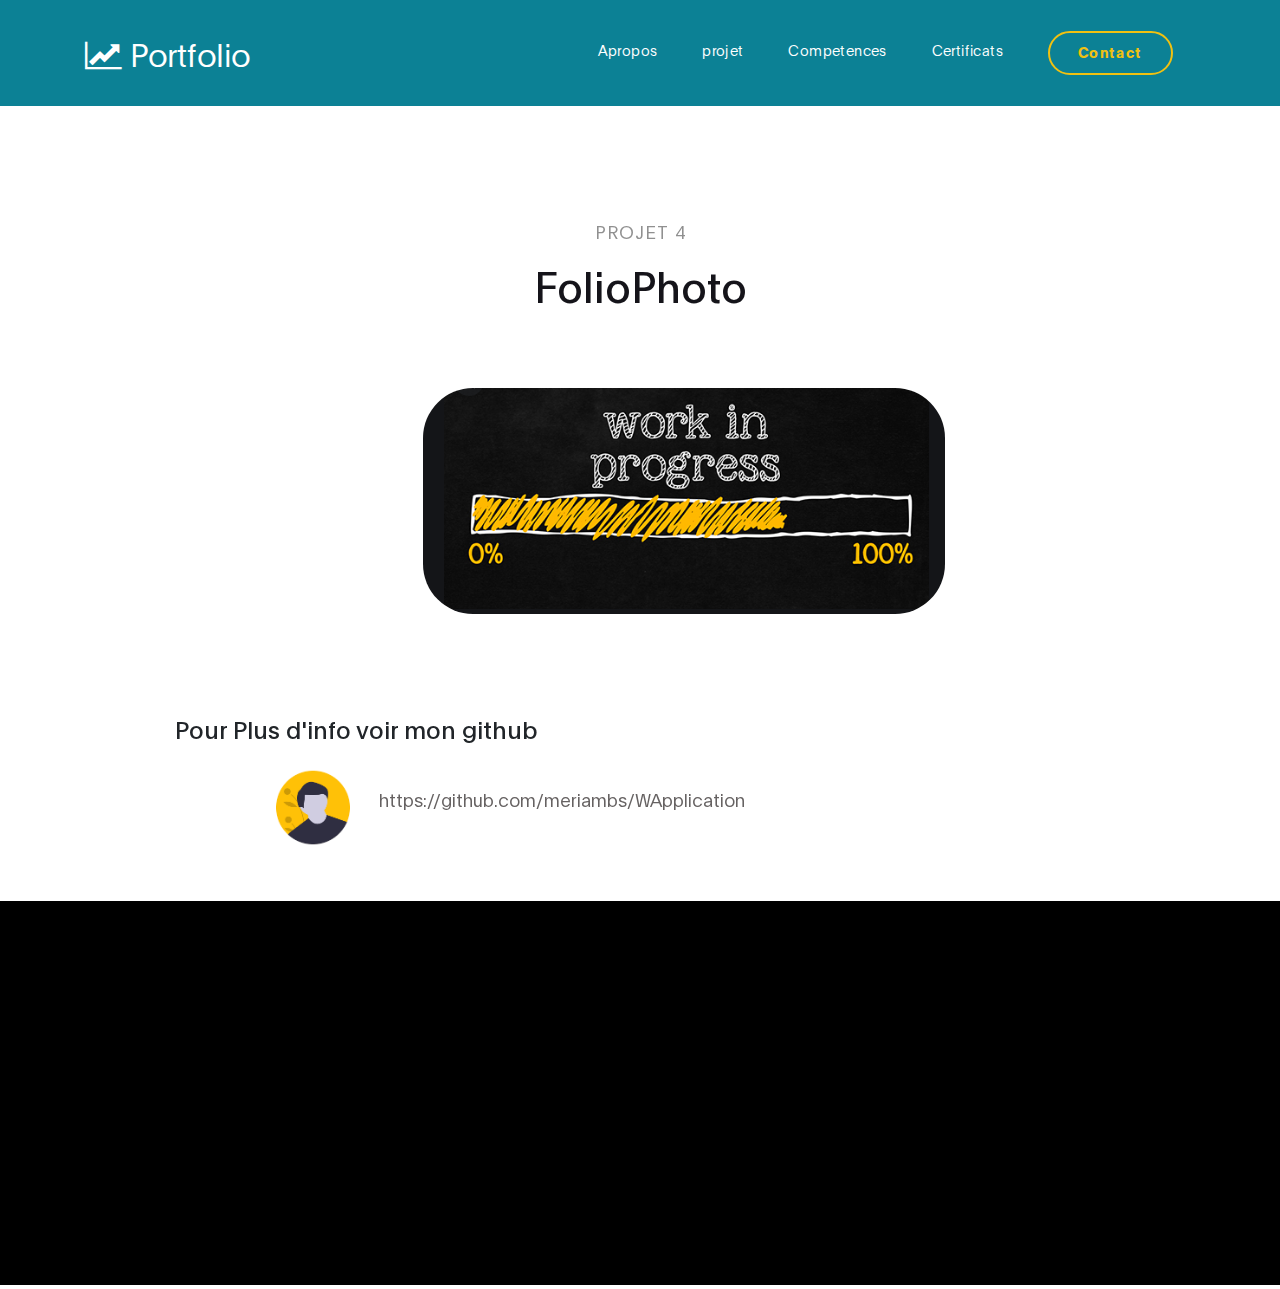
<file: Photofolio.html>
<!DOCTYPE html>
<html lang="en">

<head>

    <title>Digital Trend - Project Detail</title>
    <!--

DIGITAL TREND

https://templatemo.com/tm-538-digital-trend

-->
    <meta charset="UTF-8">
    <meta http-equiv="X-UA-Compatible" content="IE=Edge">
    <meta name="description" content="">
    <meta name="keywords" content="">
    <meta name="author" content="">
    <meta name="viewport" content="width=device-width, initial-scale=1, maximum-scale=1">

    <link rel="stylesheet" href="css/bootstrap.min.css">
    <link rel="stylesheet" href="css/font-awesome.min.css">
    <link rel="stylesheet" href="css/aos.css">
    <link rel="stylesheet" href="css/owl.carousel.min.css">
    <link rel="stylesheet" href="css/owl.theme.default.min.css">

    <!-- MAIN CSS -->
    <link rel="stylesheet" href="css/templatemo-digital-trend.css">

</head>

<body>


    <!-- MENU BAR -->
    <nav class="navbar navbar-expand-lg">
        <div class="container">
            <a class="navbar-brand" href="index.html">
                <i class="fa fa-line-chart"></i>
                Portfolio
            </a>

            <button class="navbar-toggler" type="button" data-toggle="collapse" data-target="#navbarNav"
                aria-controls="navbarNav" aria-expanded="false" aria-label="Toggle navigation">
                <span class="navbar-toggler-icon"></span>
            </button>

            <div class="collapse navbar-collapse" id="navbarNav">
                <ul class="navbar-nav ml-auto">
                    <li class="nav-item">
                        <a href="#about" class="nav-link smoothScroll">Apropos</a>
                    </li>
                    <li class="nav-item">
                        <a href="blog.html" class="nav-link smoothScroll">projet</a>
                    </li>
                    <li class="nav-item">
                        <a href="*" class="nav-link">Competences</a>
                    </li>
                    <li class="nav-item">
                        <a href="blog.html" class="nav-link">Certificats</a>
                    </li>
                    <li class="nav-item">
                        <a href="contact.html" class="nav-link contact">Contact</a>
                    </li>
                </ul>
            </div>
        </div>
    </nav>



    <!-- PROJECT DETAIL -->
    <section class="project-detail section-padding-half">
        <div class="container">
            <div class="row">

                <div class="col-lg-9 mx-auto col-md-10 col-12 mt-lg-5 text-center" data-aos="fade-up">

                    <h4>Projet 4</h4>

                    <h1>FolioPhoto</h1>
                </div>

            </div>
        </div>
    </section>

    <div class="full-image text-center" data-aos="zoom-in">
        <img src="images/project/workprogress.png" class="img-fluid" alt="interview process">
    </div>

    <!-- PROJECT DETAIL -->
    <!-- <section class="project-detail section-padding">
        <div class="container">
            <div class="row">

                <div class="col-lg-6 col-md-6 col-12 mb-5">

                    <img src="images/project/todo.png" class="img-fluid" alt="personal website" data-aos="fade-up">
                </div>

                <div class="col-lg-5 col-md-6 mr-lg-auto mt-lg-5 col-12" data-aos="fade-up" data-aos-delay="200">

                    <h2>TodoList est une Plateforme de <strong>Todo List</strong> </h2>

                    <p class="mt-3 mb-4">Ou On peut ajouter, modifier, supprimer nos
                        todo éléments, on peut filtrer aussi selon les taches
                        terminées ou non.</p>

                    <p class="mt-3 mb-4">Stack utilisées :</p>
                    <ul class="list-detail">
                        <li><span>FrontEnd : React,Redux, html , css,Bootstrap axios.</span></li>

                        <li><span>Nullam fringilla arcu a tortor</span></li> -->
                    <!-- </ul>
                </div>
            </div> -->



            <div class="col-lg-9 mx-auto col-12" data-aos="fade-up">
                <div class="client-info mt-lg-5 py-lg-5">
                    <h3>
                        Pour Plus d'info voir mon github
                    </h3>

                    <div class="d-flex align-items-center mt-3">
                        <img src="images/project/project-detail/male-avatar.png" class="img-fluid" alt="male avatar">

                        <p>https://github.com/meriambs/WApplication</p>
                    </div>
                </div>
            </div>
        </div>
    </section>


    <footer class="site-footer">
        <div class="container">
            <div class="row">



                <div class="col-lg-3 col-md-6 col-12" data-aos="fade-up" data-aos-delay="200">
                    <h4 class="my-4">Contact Info</h4>

                    <p class="mb-1">
                        <i class="fa fa-phone mr-2 footer-icon"></i>
                        +216 94655 439
                    </p>

                    <p>
                        <a href="#">
                            <i class="fa fa-envelope mr-2 footer-icon"></i>
                            bensalah.meriem0@gmail.com
                        </a>
                    </p>
                </div>

                <div class="col-lg-3 col-md-6 col-12" data-aos="fade-up" data-aos-delay="300">
                    <h4 class="my-4">Adress</h4>

                    <p class="mb-1">
                        <i class="fa fa-home mr-2 footer-icon"></i>
                        cite khadhra , centre urbain nord
                    </p>
                </div>

                <!-- ici partie footer  -->
                <div class="col-lg-3 mx-lg-auto col-md-6 col-12" data-aos="fade-up" data-aos-delay="600">
                    <ul class="social-icon">
                        <li><a href="#" class="fa fa-instagram"></a></li>
                        <li><a href="#" class="fa fa-twitter"></a></li>
                        <li><a href="#" class="fa fa-dribbble"></a></li>
                        <li><a href="#" class="fa fa-behance"></a></li>
                    </ul>
                </div>

            </div>
        </div>
    </footer>


    <!-- SCRIPTS -->
    <script src="js/jquery.min.js"></script>
    <script src="js/bootstrap.min.js"></script>
    <script src="js/aos.js"></script>
    <script src="js/owl.carousel.min.js"></script>
    <script src="js/custom.js"></script>

</body>

</html>
</file>
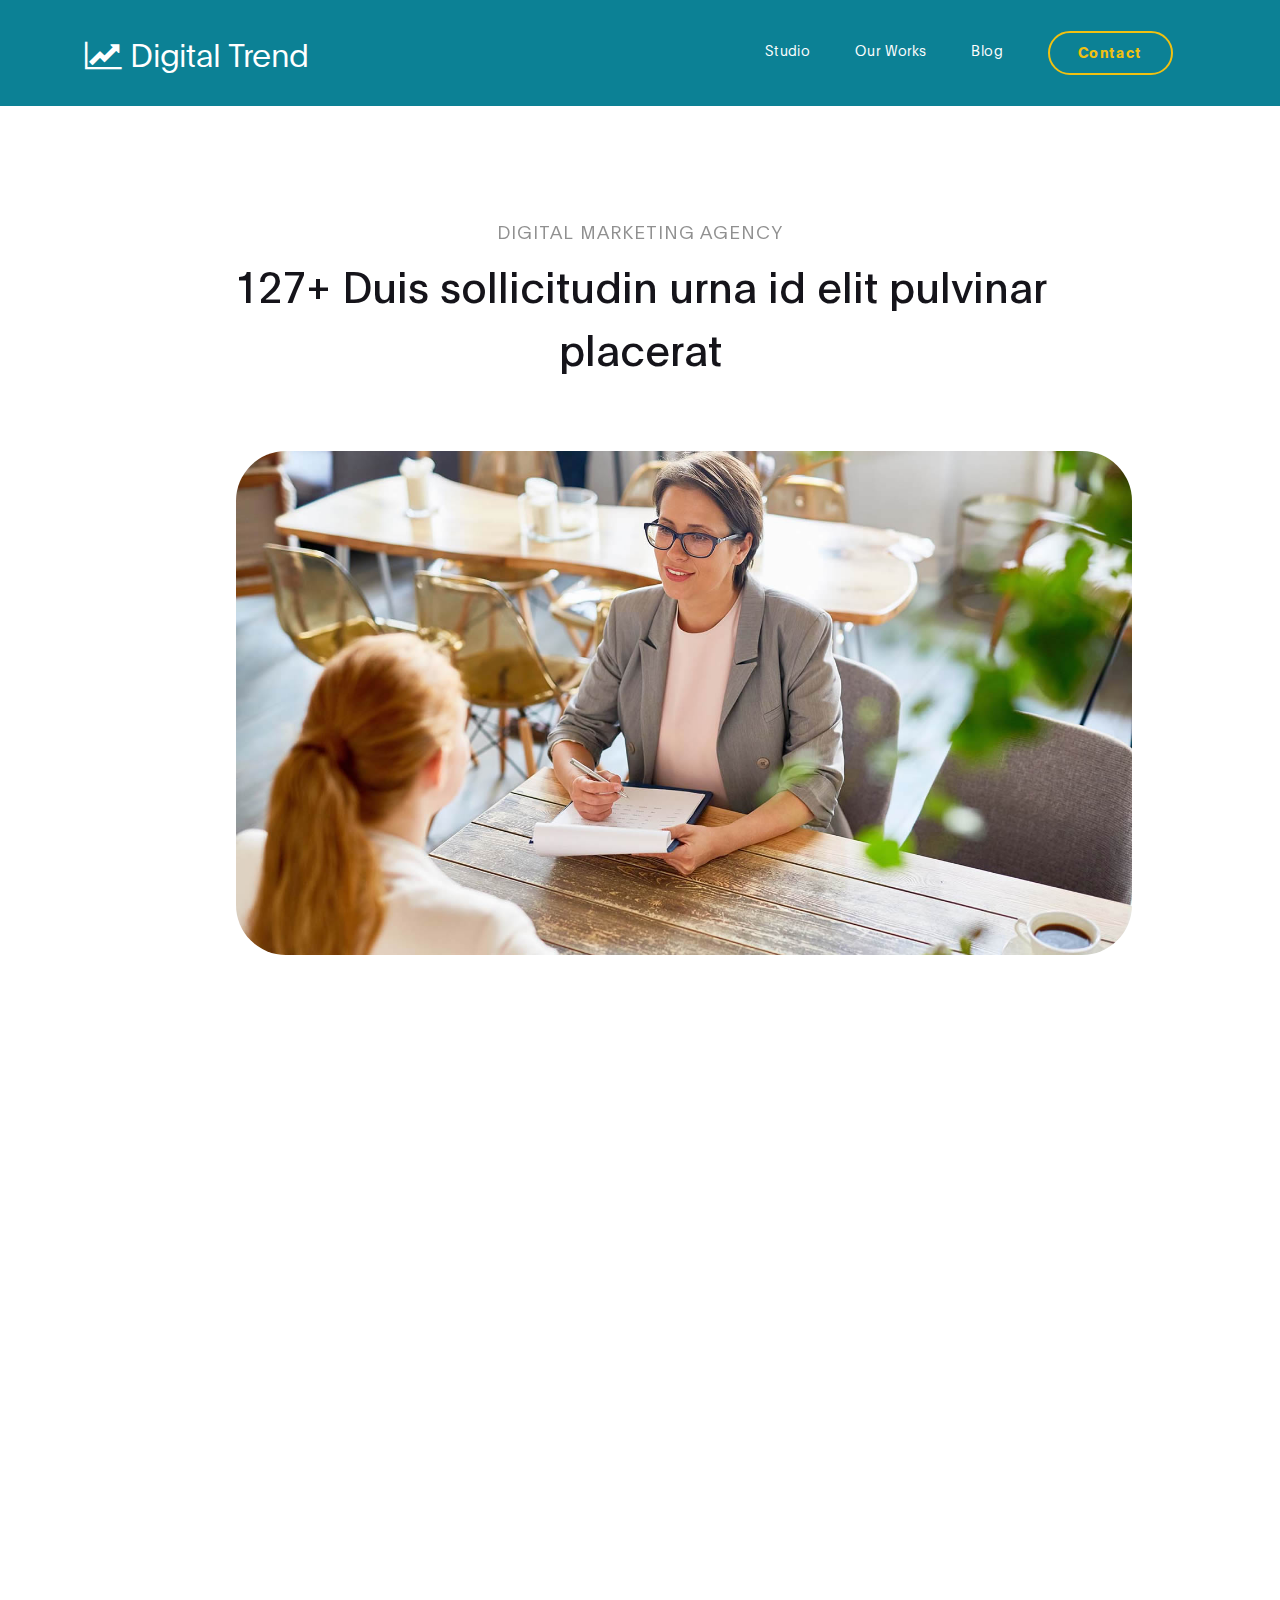
<file: project-detail.html>
<!DOCTYPE html>
<html lang="en">
<head>

     <title>Digital Trend - Project Detail</title>
<!--

DIGITAL TREND

https://templatemo.com/tm-538-digital-trend

-->
     <meta charset="UTF-8">
     <meta http-equiv="X-UA-Compatible" content="IE=Edge">
     <meta name="description" content="">
     <meta name="keywords" content="">
     <meta name="author" content="">
     <meta name="viewport" content="width=device-width, initial-scale=1, maximum-scale=1">

     <link rel="stylesheet" href="css/bootstrap.min.css">
     <link rel="stylesheet" href="css/font-awesome.min.css">
     <link rel="stylesheet" href="css/aos.css">
     <link rel="stylesheet" href="css/owl.carousel.min.css">
     <link rel="stylesheet" href="css/owl.theme.default.min.css">

     <!-- MAIN CSS -->
     <link rel="stylesheet" href="css/templatemo-digital-trend.css">

</head>
<body>

     <!-- MENU BAR -->
    <nav class="navbar navbar-expand-lg position-relative">
        <div class="container">
            <a class="navbar-brand" href="index.html">
              <i class="fa fa-line-chart"></i>
              Digital Trend
            </a>

            <button class="navbar-toggler" type="button" data-toggle="collapse" data-target="#navbarNav" aria-controls="navbarNav" aria-expanded="false"
                aria-label="Toggle navigation">
                <span class="navbar-toggler-icon"></span>
            </button>

            <div class="collapse navbar-collapse" id="navbarNav">
                <ul class="navbar-nav ml-auto">
                    <li class="nav-item">
                        <a href="index.html#about" class="nav-link">Studio</a>
                    </li>
                    <li class="nav-item">
                        <a href="index.html#project" class="nav-link">Our Works</a>
                    </li>
                    <li class="nav-item">
                        <a href="blog.html" class="nav-link">Blog</a>
                    </li>
                    <li class="nav-item">
                        <a href="contact.html" class="nav-link contact">Contact</a>
                    </li>
                </ul>
            </div>
        </div>
    </nav>


     <!-- PROJECT DETAIL -->
     <section class="project-detail section-padding-half">
          <div class="container">
               <div class="row">

                    <div class="col-lg-9 mx-auto col-md-10 col-12 mt-lg-5 text-center" data-aos="fade-up">

                      <h4>Digital Marketing Agency</h4>

                      <h1>127+ Duis sollicitudin urna id elit pulvinar placerat</h1>
                    </div>

               </div>
          </div>
     </section>

     <div class="full-image text-center" data-aos="zoom-in">
       <img src="images/project/project-detail/interview-process.jpg" class="img-fluid" alt="interview process">
     </div>

     <!-- PROJECT DETAIL -->
     <section class="project-detail section-padding">
          <div class="container">
               <div class="row">

                  <div class="col-lg-6 col-md-6 col-12 mb-5">

                      <img src="images/project/project-detail/personal-website.png" class="img-fluid" alt="personal website" data-aos="fade-up">
                    </div>

                    <div class="col-lg-5 col-md-6 mr-lg-auto mt-lg-5 col-12" data-aos="fade-up" data-aos-delay="200">

                      <h2>Pellentesque pretium interdum</h2>

                      <p class="mt-3 mb-4">Nunc sapien nulla, interdum at diam non, aliquam vestibulum leo. Fusce laoreet malesuada ante, consectetur consequat.</p>

                      <ul class="list-detail">
                        <li><span>Curabitur commodo a sapien non</span></li>
                        <li><span>Sed facilisis convallis turpis</span></li>
                        <li><span>Quisque placerat augue neque</span></li>
                        <li><span>Nullam fringilla arcu a tortor</span></li>
                      </ul>
                    </div>
               </div>

              <div class="col-lg-12 col-12">
                <div class="embed-responsive embed-responsive-16by9 my-5 py-5" data-aos="fade-up">
                    <iframe class="embed-responsive-item" width="800" height="450" src="https://www.youtube.com/embed/myVN26Vx4MU?controls=0" frameborder="0" allow="accelerometer; autoplay; encrypted-media; gyroscope; picture-in-picture" allowfullscreen></iframe>
                </div>
              </div>

              <div class="col-lg-9 mx-auto col-12" data-aos="fade-up">
                <div class="client-info mt-lg-5 py-lg-5">
                    <h3>Curabitur egestas mollis tellus sit amet porttitor. Sed leo nisl, posuere at molestie ac, suscipit auctor mauris. Etiam quis metus elementum, tempor risus vel.</h3>

                    <div class="d-flex align-items-center mt-3">
                      <img src="images/project/project-detail/male-avatar.png" class="img-fluid" alt="male avatar">

                      <p>Angelo Sharp, Creative Director</p>
                    </div>
                </div>
              </div>
          </div>
     </section>


    <footer class="site-footer">
      <div class="container">
        <div class="row">

          <div class="col-lg-5 mx-lg-auto col-md-8 col-10">
            <h1 class="text-white" data-aos="fade-up" data-aos-delay="100">We make creative <strong>brands</strong> only.</h1>
          </div>

          <div class="col-lg-3 col-md-6 col-12" data-aos="fade-up" data-aos-delay="200">
            <h4 class="my-4">Contact Info</h4>

            <p class="mb-1">
              <i class="fa fa-phone mr-2 footer-icon"></i> 
              +99 080 070 4224
            </p>

            <p>
              <a href="#">
                <i class="fa fa-envelope mr-2 footer-icon"></i>
                hello@company.com
              </a>
            </p>
          </div>

          <div class="col-lg-3 col-md-6 col-12" data-aos="fade-up" data-aos-delay="300">
            <h4 class="my-4">Our Studio</h4>

            <p class="mb-1">
              <i class="fa fa-home mr-2 footer-icon"></i> 
              Av. Lúcio Costa - Barra da Tijuca, Rio de Janeiro - RJ, Brazil
            </p>
          </div>

          <div class="col-lg-4 mx-lg-auto text-center col-md-8 col-12" data-aos="fade-up" data-aos-delay="400">
            <p class="copyright-text">Copyright &copy; 2020 Your Company
            <br>
            <a rel="nofollow noopener" href="https://templatemo.com">Design: TemplateMo</a></p>
          </div>

          <div class="col-lg-4 mx-lg-auto col-md-6 col-12" data-aos="fade-up" data-aos-delay="500">
            
            <ul class="footer-link">
              <li><a href="#">Stories</a></li>
              <li><a href="#">Work with us</a></li>
              <li><a href="#">Privacy</a></li>
            </ul>
          </div>

          <div class="col-lg-3 mx-lg-auto col-md-6 col-12" data-aos="fade-up" data-aos-delay="600">
            <ul class="social-icon">
              <li><a href="#" class="fa fa-instagram"></a></li>
              <li><a href="#" class="fa fa-twitter"></a></li>
              <li><a href="#" class="fa fa-dribbble"></a></li>
              <li><a href="#" class="fa fa-behance"></a></li>
            </ul>
          </div>

        </div>
      </div>
    </footer>


     <!-- SCRIPTS -->
     <script src="js/jquery.min.js"></script>
     <script src="js/bootstrap.min.js"></script>
     <script src="js/aos.js"></script>
     <script src="js/owl.carousel.min.js"></script>
     <script src="js/custom.js"></script>

</body>
</html>
</file>
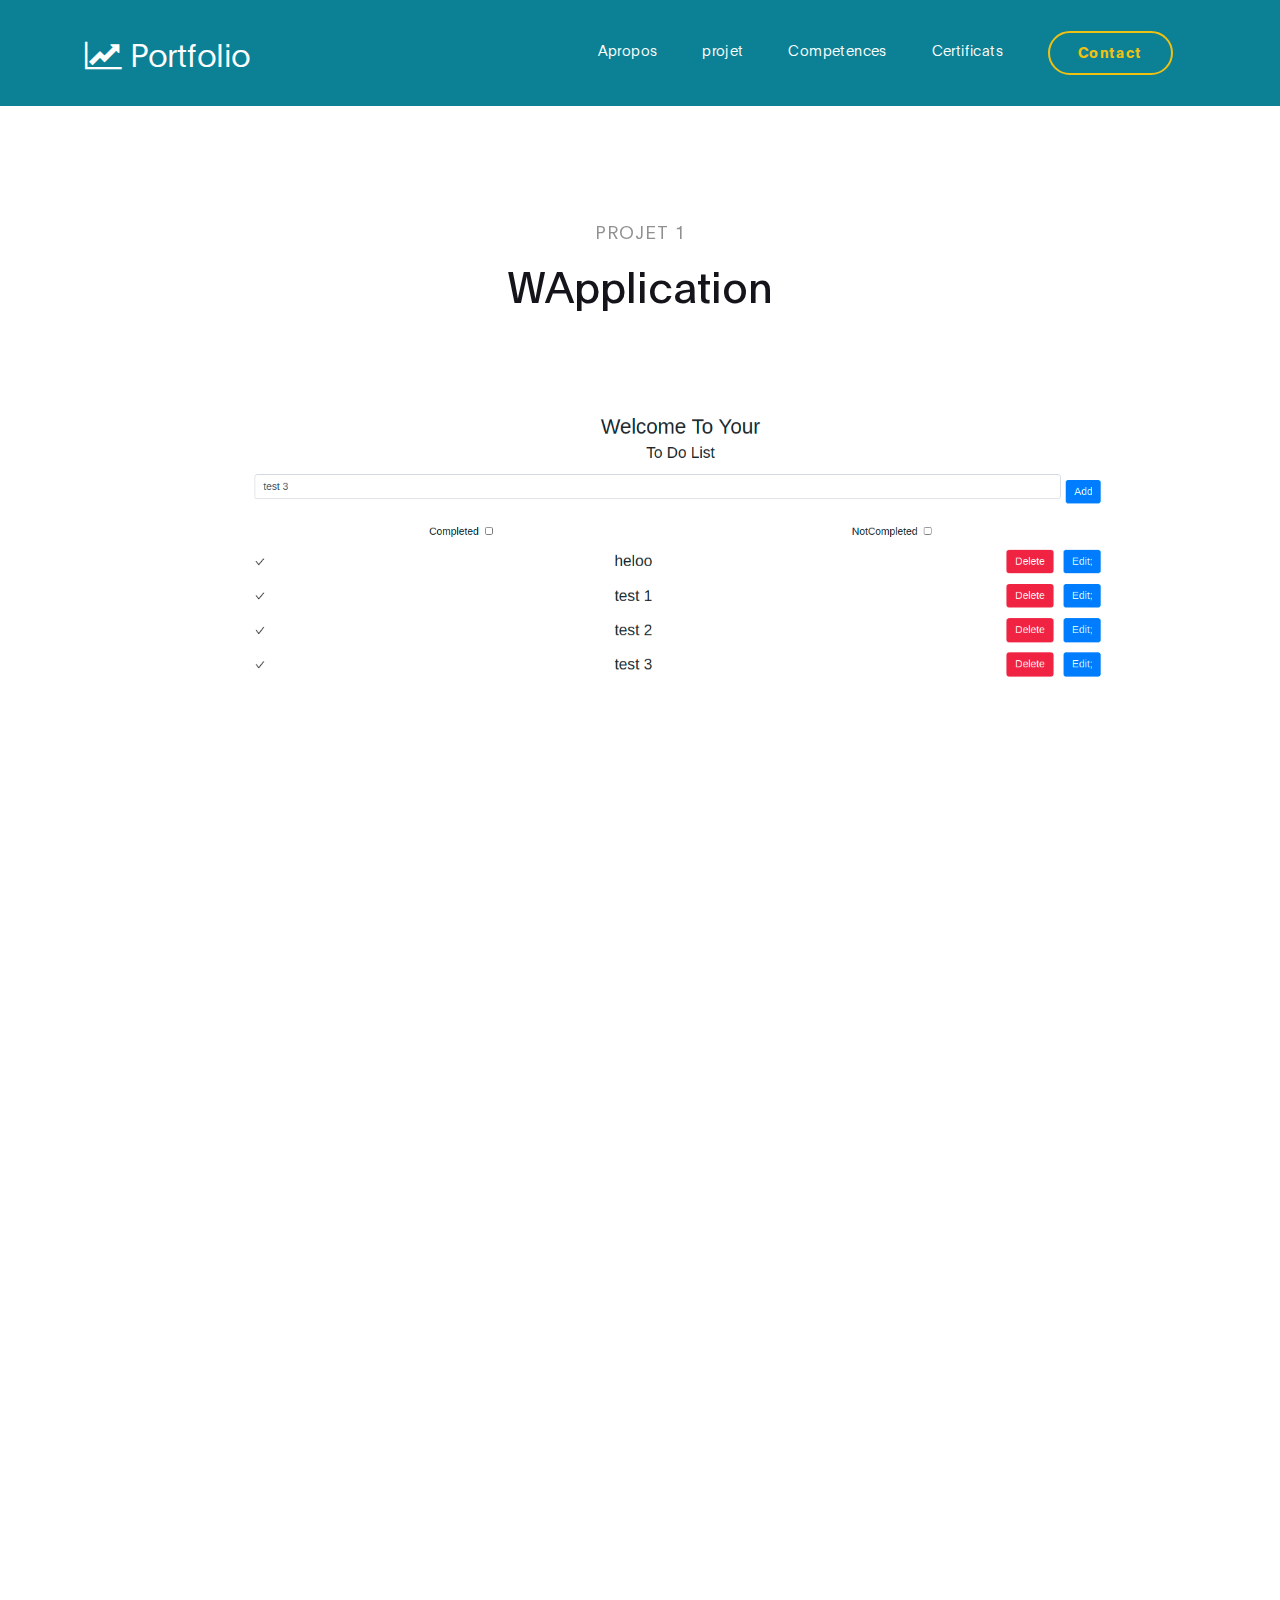
<file: todolist.html>
<!DOCTYPE html>
<html lang="en">

<head>

  <title>Digital Trend - Project Detail</title>
  <!--

DIGITAL TREND

https://templatemo.com/tm-538-digital-trend

-->
  <meta charset="UTF-8">
  <meta http-equiv="X-UA-Compatible" content="IE=Edge">
  <meta name="description" content="">
  <meta name="keywords" content="">
  <meta name="author" content="">
  <meta name="viewport" content="width=device-width, initial-scale=1, maximum-scale=1">

  <link rel="stylesheet" href="css/bootstrap.min.css">
  <link rel="stylesheet" href="css/font-awesome.min.css">
  <link rel="stylesheet" href="css/aos.css">
  <link rel="stylesheet" href="css/owl.carousel.min.css">
  <link rel="stylesheet" href="css/owl.theme.default.min.css">

  <!-- MAIN CSS -->
  <link rel="stylesheet" href="css/templatemo-digital-trend.css">

</head>

<body>


  <!-- MENU BAR -->
  <nav class="navbar navbar-expand-lg">
    <div class="container">
      <a class="navbar-brand" href="index.html">
        <i class="fa fa-line-chart"></i>
        Portfolio
      </a>

      <button class="navbar-toggler" type="button" data-toggle="collapse" data-target="#navbarNav"
        aria-controls="navbarNav" aria-expanded="false" aria-label="Toggle navigation">
        <span class="navbar-toggler-icon"></span>
      </button>

      <div class="collapse navbar-collapse" id="navbarNav">
        <ul class="navbar-nav ml-auto">
          <li class="nav-item">
            <a href="#about" class="nav-link smoothScroll">Apropos</a>
          </li>
          <li class="nav-item">
            <a href="blog.html" class="nav-link smoothScroll">projet</a>
          </li>
          <li class="nav-item">
            <a href="*" class="nav-link">Competences</a>
          </li>
          <li class="nav-item">
            <a href="blog.html" class="nav-link">Certificats</a>
          </li>
          <li class="nav-item">
            <a href="contact.html" class="nav-link contact">Contact</a>
          </li>
        </ul>
      </div>
    </div>
  </nav>



  <!-- PROJECT DETAIL -->
  <section class="project-detail section-padding-half">
    <div class="container">
      <div class="row">

        <div class="col-lg-9 mx-auto col-md-10 col-12 mt-lg-5 text-center" data-aos="fade-up">

          <h4>Projet 1</h4>

          <h1>WApplication</h1>
        </div>

      </div>
    </div>
  </section>

  <div class="full-image text-center" data-aos="zoom-in">
    <img src="images/project/todolist.png" class="img-fluid" alt="interview process">
  </div>

  <!-- PROJECT DETAIL -->
  <section class="project-detail section-padding">
    <div class="container">
      <div class="row">

        <div class="col-lg-6 col-md-6 col-12 mb-5">

          <img src="images/project/todo.png" class="img-fluid" alt="personal website" data-aos="fade-up">
        </div>

        <div class="col-lg-5 col-md-6 mr-lg-auto mt-lg-5 col-12" data-aos="fade-up" data-aos-delay="200">

          <h2>TodoList est une Plateforme de   <strong>Todo List</strong> </h2>

          <p class="mt-3 mb-4">Ou On peut ajouter, modifier, supprimer nos
          todo éléments, on peut filtrer aussi selon les taches
          terminées ou non.</p>
         
          <p class="mt-3 mb-4">Stack utilisées :</p>
          <ul class="list-detail">
            <li><span>FrontEnd : React,Redux, html , css,Bootstrap axios.</span></li>

            <!-- <li><span>Nullam fringilla arcu a tortor</span></li> -->
          </ul>
        </div>
      </div>



      <div class="col-lg-9 mx-auto col-12" data-aos="fade-up">
        <div class="client-info mt-lg-5 py-lg-5">
          <h3>
            Pour Plus d'info voir mon github
          </h3>

          <div class="d-flex align-items-center mt-3">
            <img src="images/project/project-detail/male-avatar.png" class="img-fluid" alt="male avatar">

            <p>https://github.com/meriambs/WApplication</p>
          </div>
        </div>
      </div>
    </div>
  </section>


  <footer class="site-footer">
    <div class="container">
      <div class="row">

        

        <div class="col-lg-3 col-md-6 col-12" data-aos="fade-up" data-aos-delay="200">
          <h4 class="my-4">Contact Info</h4>

          <p class="mb-1">
            <i class="fa fa-phone mr-2 footer-icon"></i>
            +216 94655 439
          </p>

          <p>
            <a href="#">
              <i class="fa fa-envelope mr-2 footer-icon"></i>
              bensalah.meriem0@gmail.com
            </a>
          </p>
        </div>

        <div class="col-lg-3 col-md-6 col-12" data-aos="fade-up" data-aos-delay="300">
          <h4 class="my-4">Adress</h4>

          <p class="mb-1">
            <i class="fa fa-home mr-2 footer-icon"></i>
            cite khadhra , centre urbain nord
          </p>
        </div>
     
        <!-- ici partie footer  -->
        <div class="col-lg-3 mx-lg-auto col-md-6 col-12" data-aos="fade-up" data-aos-delay="600">
          <ul class="social-icon">
            <li><a href="#" class="fa fa-instagram"></a></li>
            <li><a href="#" class="fa fa-twitter"></a></li>
            <li><a href="#" class="fa fa-dribbble"></a></li>
            <li><a href="#" class="fa fa-behance"></a></li>
          </ul>
        </div>

      </div>
    </div>
  </footer>


  <!-- SCRIPTS -->
  <script src="js/jquery.min.js"></script>
  <script src="js/bootstrap.min.js"></script>
  <script src="js/aos.js"></script>
  <script src="js/owl.carousel.min.js"></script>
  <script src="js/custom.js"></script>

</body>

</html>
</file>
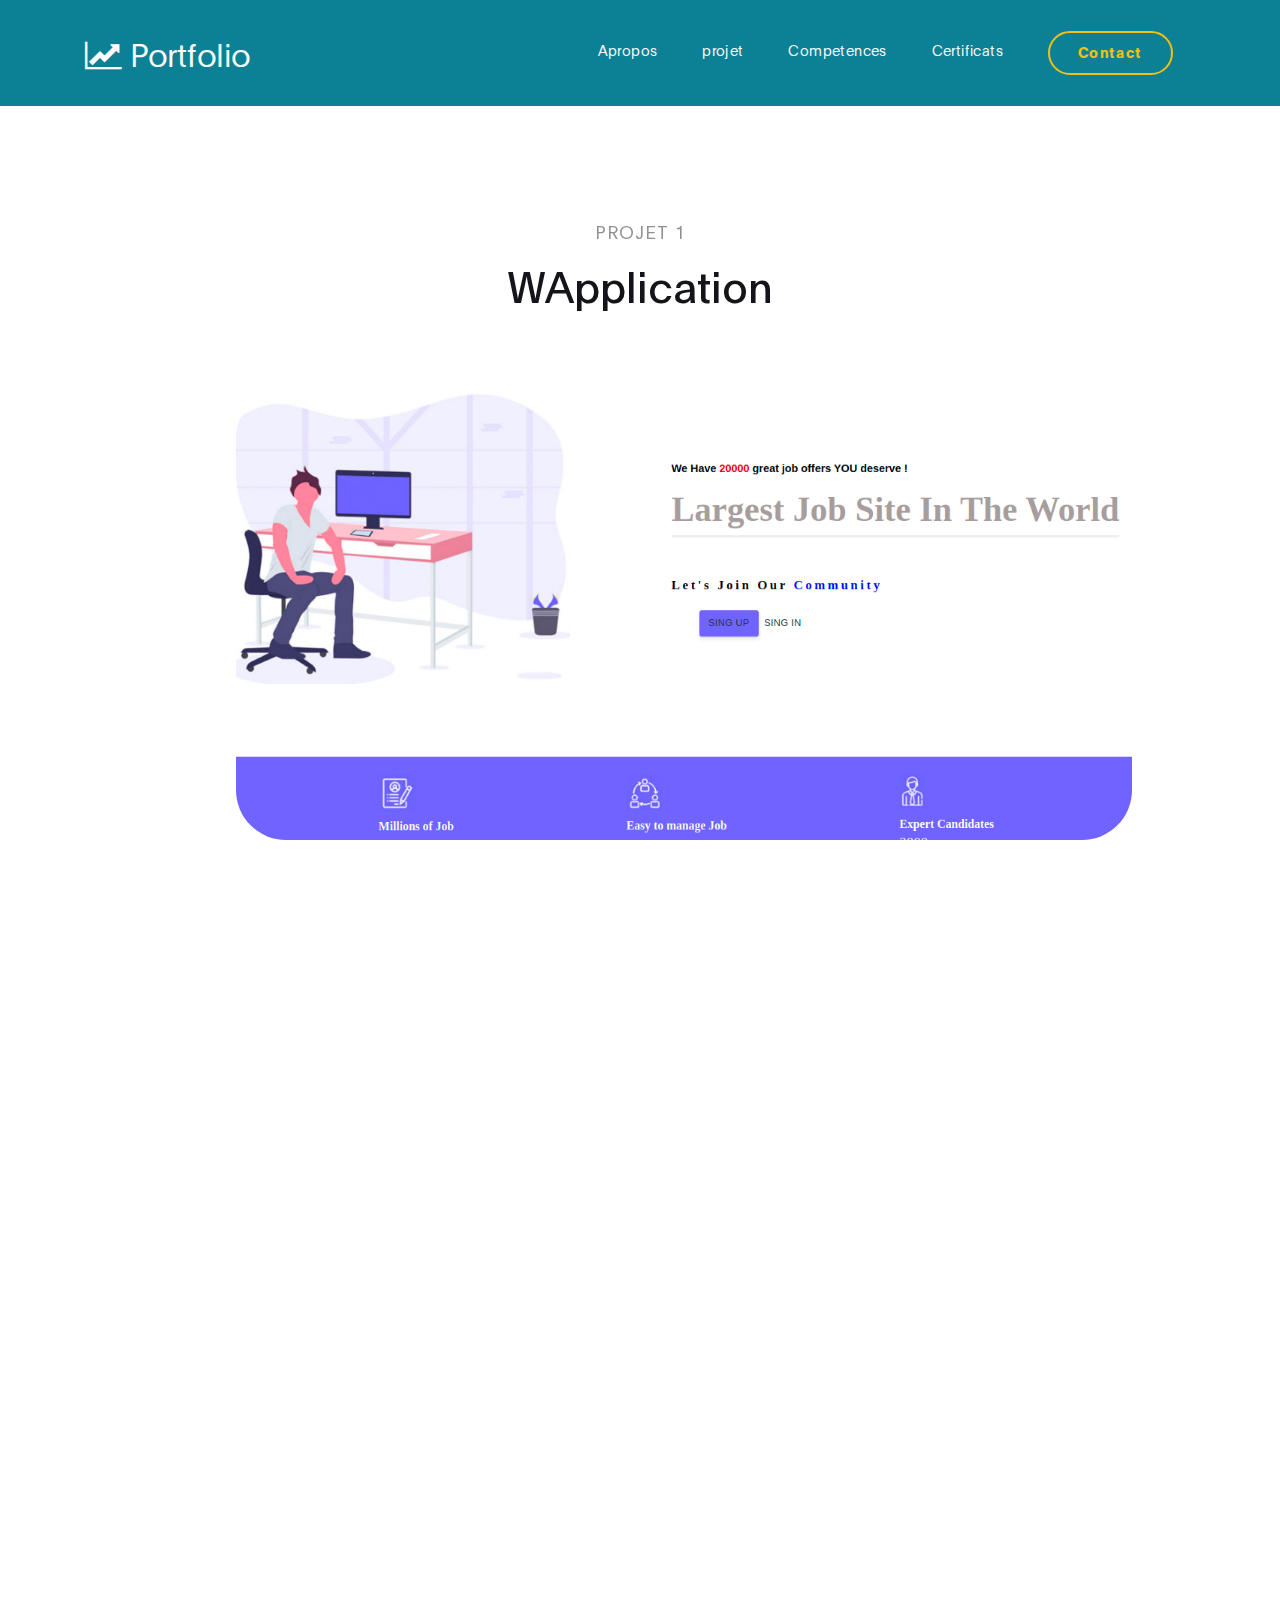
<file: WAPPlication.html>
<!DOCTYPE html>
<html lang="en">

<head>

    <title>Digital Trend - Project Detail</title>
    <!--

DIGITAL TREND

https://templatemo.com/tm-538-digital-trend

-->
    <meta charset="UTF-8">
    <meta http-equiv="X-UA-Compatible" content="IE=Edge">
    <meta name="description" content="">
    <meta name="keywords" content="">
    <meta name="author" content="">
    <meta name="viewport" content="width=device-width, initial-scale=1, maximum-scale=1">

    <link rel="stylesheet" href="css/bootstrap.min.css">
    <link rel="stylesheet" href="css/font-awesome.min.css">
    <link rel="stylesheet" href="css/aos.css">
    <link rel="stylesheet" href="css/owl.carousel.min.css">
    <link rel="stylesheet" href="css/owl.theme.default.min.css">

    <!-- MAIN CSS -->
    <link rel="stylesheet" href="css/templatemo-digital-trend.css">

</head>

<body>

    <!-- MENU BAR -->
    <nav class="navbar navbar-expand-lg">
        <div class="container">
            <a class="navbar-brand" href="index.html">
                <i class="fa fa-line-chart"></i>
                Portfolio
            </a>
    
            <button class="navbar-toggler" type="button" data-toggle="collapse" data-target="#navbarNav"
                aria-controls="navbarNav" aria-expanded="false" aria-label="Toggle navigation">
                <span class="navbar-toggler-icon"></span>
            </button>
    
            <div class="collapse navbar-collapse" id="navbarNav">
                <ul class="navbar-nav ml-auto">
                    <li class="nav-item">
                        <a href="#about" class="nav-link smoothScroll">Apropos</a>
                    </li>
                    <li class="nav-item">
                        <a href="#project" class="nav-link smoothScroll">projet</a>
                    </li>
                    <li class="nav-item">
                        <a href="blog.html" class="nav-link">Competences</a>
                    </li>
                    <li class="nav-item">
                        <a href="blog.html" class="nav-link">Certificats</a>
                    </li>
                    <li class="nav-item">
                        <a href="contact.html" class="nav-link contact">Contact</a>
                    </li>
                </ul>
            </div>
        </div>
    </nav>



    <!-- PROJECT DETAIL -->
    <section class="project-detail section-padding-half">
        <div class="container">
            <div class="row">

                <div class="col-lg-9 mx-auto col-md-10 col-12 mt-lg-5 text-center" data-aos="fade-up">

                    <h4>Projet 1</h4>

                    <h1>WApplication</h1>
                </div>

            </div>
        </div>
    </section>

    <div class="full-image text-center" data-aos="zoom-in">
        <img src="images/project/WApplication.png" class="img-fluid" alt="interview process">
    </div>

    <!-- PROJECT DETAIL -->
    <section class="project-detail section-padding">
        <div class="container">
            <div class="row">

                <div class="col-lg-6 col-md-6 col-12 mb-5">

                    <img src="images/project/project-detail/personal-website.png" class="img-fluid"
                        alt="personal website" data-aos="fade-up">
                </div>

                <div class="col-lg-5 col-md-6 mr-lg-auto mt-lg-5 col-12" data-aos="fade-up" data-aos-delay="200">

                    <h2>WApplication, est une plateforme de <strong>Recrutement</strong> </h2>

                    <p class="mt-3 mb-4">Développement frontend, backend et déploiement
                    d'une plateforme de recrutement .</p>
<p class="mt-3 mb-4">Stack utilisées :</p>
                    <ul class="list-detail">
                        <li><span>Frontend : React , Redux , materiel ui , html , css , webRTC.</span></li>
                        <li><span>backend : node , express .</span></li>
                        <li><span>base de données : mongoDB .</span></li>
                        <!-- <li><span>Nullam fringilla arcu a tortor</span></li> -->
                    </ul>
                </div>
            </div>

            <!-- ici partie video  -->
            <div class="col-lg-5 col-md-6 mr-lg-auto mt-lg-5 col-12" data-aos="fade-up" data-aos-delay="200">
            
                <h3>La plateforme permet de :</h3>>
            
                <p class="mt-3 mb-4">Pour le candidat :</p>
                
                <ul class="list-detail">
                    <li><span>-Créer son profil.</span></li>
                    <li><span>-Envoyer des pièces jointes.</span></li>
                    <li><span>- Consulter les offres.</span></li>
                    <li><span>-Enregistrer des vidéos pour se
                    présenter.</span></li>
                    <!-- <li><span>- Consulter les offres.</span></li> -->
                    <!-- <li><span>Nullam fringilla arcu a tortor</span></li> -->
                </ul>
            </div>
            <div class="col-lg-5 col-md-6 mr-lg-auto mt-lg-5 col-12" data-aos="fade-up" data-aos-delay="200">
            
                <!-- <h3>La plateforme permet de :</h3>> -->
            
                <p class="mt-3 mb-4">Pour le recruteur :</p>
            
                <ul class="list-detail">
                    <li><span>-Créer son profil.</span></li>
                    <li><span>-Créer des jobs Offers.</span></li>
                    <li><span>-Télécharger des pièces
                    jointes</span></li>
                    <li><span>- Visualiser la vidéo du
                    candidat.</span></li>
                    <!-- <li><span>- Consulter les offres.</span></li> -->
                    <!-- <li><span>Nullam fringilla arcu a tortor</span></li> -->
                </ul>
            </div>
            <!-- <div class="col-lg-12 col-12">
                <div class="embed-responsive embed-responsive-16by9 my-5 py-5" data-aos="fade-up">
                    <iframe class="embed-responsive-item" width="800" height="450"
                        src="https://www.youtube.com/embed/myVN26Vx4MU?controls=0" frameborder="0"
                        allow="accelerometer; autoplay; encrypted-media; gyroscope; picture-in-picture"
                        allowfullscreen></iframe>
                </div>
            </div> -->

            <div class="col-lg-9 mx-auto col-12" data-aos="fade-up">
                <div class="client-info mt-lg-5 py-lg-5">
                    <h3>
                        Pour Plus d'info voir mon github 
                    </h3>

                    <div class="d-flex align-items-center mt-3">
                        <img src="images/project/project-detail/male-avatar.png" class="img-fluid" alt="male avatar">

                        <p>https://github.com/meriambs/WApplication</p>
                    </div>
                </div>
            </div>
        </div>
    </section>


    <footer class="site-footer">
        <div class="container">
            <div class="row">

                <!-- <div class="col-lg-5 mx-lg-auto col-md-8 col-10">
                    <h1 class="text-white" data-aos="fade-up" data-aos-delay="100">We make creative
                        <strong>brands</strong> only.</h1>
                </div> -->

                <div class="col-lg-3 col-md-6 col-12" data-aos="fade-up" data-aos-delay="200">
                    <h4 class="my-4">Contact Info</h4>

                    <p class="mb-1">
                        <i class="fa fa-phone mr-2 footer-icon"></i>
                        +216 94655 439
                    </p>

                    <p>
                        <a href="#">
                            <i class="fa fa-envelope mr-2 footer-icon"></i>
                            bensalah.meriem0@gmail.com
                        </a>
                    </p>
                </div>

                <div class="col-lg-3 col-md-6 col-12" data-aos="fade-up" data-aos-delay="300">
                    <h4 class="my-4">Adress</h4>

                    <p class="mb-1">
                        <i class="fa fa-home mr-2 footer-icon"></i>
                        cite khadhra , centre urbain nord
                    </p>
                </div>

                <!-- <div class="col-lg-4 mx-lg-auto text-center col-md-8 col-12" data-aos="fade-up" data-aos-delay="400">
                    <p class="copyright-text">Copyright &copy; 2020 Your Company
                        <br>
                        <a rel="nofollow noopener" href="https://templatemo.com">Design: TemplateMo</a>
                    </p>
                </div> -->

                <!-- <div class="col-lg-4 mx-lg-auto col-md-6 col-12" data-aos="fade-up" data-aos-delay="500">

                    <ul class="footer-link">
                        <li><a href="#">Stories</a></li>
                        <li><a href="#">Work with us</a></li>
                        <li><a href="#">Privacy</a></li>
                    </ul>
                </div> -->

                <div class="col-lg-3 mx-lg-auto col-md-6 col-12" data-aos="fade-up" data-aos-delay="600">
                    <ul class="social-icon">
                        <li><a href="#" class="fa fa-instagram"></a></li>
                        <li><a href="#" class="fa fa-twitter"></a></li>
                        <li><a href="#" class="fa fa-dribbble"></a></li>
                        <li><a href="#" class="fa fa-behance"></a></li>
                    </ul>
                </div>

            </div>
        </div>
    </footer>


    <!-- SCRIPTS -->
    <script src="js/jquery.min.js"></script>
    <script src="js/bootstrap.min.js"></script>
    <script src="js/aos.js"></script>
    <script src="js/owl.carousel.min.js"></script>
    <script src="js/custom.js"></script>

</body>

</html>
</file>
<file: css/templatemo-digital-trend.css>
/*

DIGITAL TREND

https://templatemo.com/tm-538-digital-trend

*/

@font-face {
  font-family: "Plain-Regular";
  src: url("../fonts/Plain-Regular.woff2") format("woff2"),
    url("../fonts/Plain-Regular.woff") format("woff");
  font-weight: normal;
  font-style: normal;
}

@font-face {
  font-family: "Plain-Light";
  src: url("../fonts/Plain-Light.woff2") format("woff2"),
    url("../fonts/Plain-Light.woff") format("woff");
  font-weight: bold;
  font-style: normal;
}

@font-face {
  font-family: "Plain-Bold";
  src: url("../fonts/Plain-Bold.woff2") format("woff2"),
    url("../fonts/Plain-Bold.woff") format("woff");
  font-weight: bold;
  font-style: normal;
}

:root {
  --primary-color: #057a8d;
  --secondary-color: #f1c111;
  --white-color: #ffffff;
  --dark-color: #171819;
  --project-bg: #f0f8ff;
  --menu-bg: #0c8195;

  --title-color: #15141a;
  --gray-color: #909090;
  --link-color: #404040;
  --p-color: #666262;

  --base-font-family: "Plain-Light", sans-serif;
  --title-font-family: "Plain-Regular", sans-serif;
  --font-bold-family: "Plain-Bold", sans-serif;
  --font-weight-bold: bold;

  --h1-font-size: 42px;
  --h2-font-size: 32px;
  --h3-font-size: 24px;
  --p-font-size: 18px;
  --base-font-size: 16px;
  --menu-font-size: 14px;

  --border-radius-large: 100px;
  --border-radius-small: 5px;
}

body {
  background: var(--white-color);
  font-family: var(--base-font-family);
}

/*---------------------------------------
     TYPOGRAPHY              
  -----------------------------------------*/

h1,
h2,
h3,
h4,
h5,
h6 {
  font-family: var(--title-font-family);
  line-height: inherit;
}

h1 {
  color: var(--title-color);
  font-size: var(--h1-font-size);
}

h2 {
  font-size: var(--h2-font-size);
  font-weight: 100;
}

h3 {
  font-size: var(--h3-font-size);
  font-weight: 100;
  margin-bottom: 0;
}

h4 {
  color: var(--gray-color);
  font-family: var(--base-font-family);
  font-size: var(--p-font-size);
  letter-spacing: 1px;
  text-transform: uppercase;
}

p {
  color: var(--p-color);
  font-size: var(--p-font-size);
  line-height: 1.5em;
}

b,
strong {
  letter-spacing: 0;
  color: var(--secondary-color);
}
span {
  letter-spacing: 0;
  color: var(--primary-color);
}

/*  BLOCKQUOTES */
.quote {
  position: relative;
  margin: 0;
}

.quote::after {
  content: "“";
  position: absolute;
  bottom: -80px;
  left: 20px;
  font-family: times;
  color: var(--gray-color);
  font-weight: var(--font-weight-bold);
  font-size: 14em;
  line-height: 0;
  opacity: 0.1;
}

blockquote {
  border-left: 5px solid rgba(0, 0, 0, 0.05);
  display: block;
  margin: 42px 0;
  padding: 14px 22px;
  color: rgba(0, 0, 0, 0.5);
}

/* BUTTON */
.custom-btn {
  background: transparent;
  border: 2px solid var(--dark-color);
  border-radius: var(--border-radius-large);
  padding: 12px 26px 14px 26px;
  color: var(--dark-color);
  font-family: var(--title-font-family);
  font-size: var(--p-font-size);
  white-space: nowrap;
}

.custom-btn.btn-bg {
  background: var(--white-color);
  color: var(--primary-color);
  border-color: transparent;
  transition: all 0.3s ease;
}

.custom-btn:hover,
.custom-btn:focus {
  background: var(--dark-color);
  color: var(--white-color);
  border-color: transparent;
}

/*---------------------------------------
     GENERAL               
  -----------------------------------------*/

* {
  -webkit-box-sizing: border-box;
  -moz-box-sizing: border-box;
  box-sizing: border-box;
}

*::before,
*::after {
  -webkit-box-sizing: border-box;
  -moz-box-sizing: border-box;
  box-sizing: border-box;
}

a {
  color: var(--link-color);
  font-weight: normal;
  text-decoration: none;
}

a:hover,
a:active,
a:focus {
  color: var(--secondary-color);
  outline: none;
  text-decoration: none;
}

::selection {
  background: var(--secondary-color);
  color: var(--white-color);
}

.section-padding {
  padding: 8em 0;
}
.section-padding-half {
  padding: 4em 0;
}

.google-map iframe {
  display: block;
  width: 100%;
}

/*---------------------------------------
    MENU             
  -----------------------------------------*/

.navbar {
  background: var(--menu-bg);
  z-index: 2;
  top: 0;
  right: 0;
  left: 0;
  padding: 1.5em;
}

.navbar-brand {
  color: var(--white-color);
  font-size: var(--h2-font-size);
}

.nav-link {
  color: var(--white-color);
  font-size: var(--menu-font-size);
  letter-spacing: 0.4px;
  margin: 0 1.6em;
  padding: 0.6em;
}

.nav-link.active,
.nav-link:hover {
  color: var(--secondary-color);
}

.navbar-expand-lg .navbar-nav .nav-link {
  padding-right: 0;
  padding-left: 0;
}

.navbar-expand-lg .navbar-nav .nav-link.contact {
  border: 2px solid var(--secondary-color);
  border-radius: var(--border-radius-large);
  color: var(--secondary-color);
  font-family: var(--font-bold-family);
  padding: 0.6em 2em 0.8em 2em;
}

.navbar-expand-lg .navbar-nav .nav-link.contact:hover,
.navbar-expand-lg .navbar-nav .nav-link.contact.active {
  background: var(--secondary-color);
  color: var(--white-color);
}

.navbar-nav .navbar-toggler-icon {
  background: none;
}

.navbar-toggler {
  border: 0;
  padding: 0;
  cursor: pointer;
  margin: 0 10px 0 0;
  width: 30px;
  height: 35px;
  outline: none;
}

.navbar-toggler:focus {
  outline: none;
}

.navbar-toggler[aria-expanded="true"] .navbar-toggler-icon {
  background: transparent;
}

.navbar-toggler[aria-expanded="true"] .navbar-toggler-icon::before,
.navbar-toggler[aria-expanded="true"] .navbar-toggler-icon::after {
  transition: top 300ms 50ms ease, -webkit-transform 300ms 350ms ease;
  transition: top 300ms 50ms ease, transform 300ms 350ms ease;
  transition: top 300ms 50ms ease, transform 300ms 350ms ease,
    -webkit-transform 300ms 350ms ease;
  top: 0;
}

.navbar-toggler[aria-expanded="true"] .navbar-toggler-icon::before {
  transform: rotate(45deg);
}

.navbar-toggler[aria-expanded="true"] .navbar-toggler-icon::after {
  transform: rotate(-45deg);
}

.navbar-toggler .navbar-toggler-icon {
  background: var(--white-color);
  transition: background 10ms 300ms ease;
  display: block;
  width: 30px;
  height: 2px;
  position: relative;
}

.navbar-toggler .navbar-toggler-icon::before,
.navbar-toggler .navbar-toggler-icon::after {
  transition: top 300ms 350ms ease, -webkit-transform 300ms 50ms ease;
  transition: top 300ms 350ms ease, transform 300ms 50ms ease;
  transition: top 300ms 350ms ease, transform 300ms 50ms ease,
    -webkit-transform 300ms 50ms ease;
  position: absolute;
  right: 0;
  left: 0;
  background: var(--white-color);
  width: 30px;
  height: 2px;
  content: "";
}

.navbar-toggler .navbar-toggler-icon::before {
  top: -8px;
}

.navbar-toggler .navbar-toggler-icon::after {
  top: 8px;
}

/*---------------------------------------
     HERO              
  -----------------------------------------*/

.hero {
  position: relative;
  padding: 5em 0;
  overflow: hidden;
}

.hero-bg {
  background: linear-gradient(
    170deg,
    var(--primary-color) 64%,
    var(--white-color) 30%
  );
}

.hero-image {
  position: relative;
  top: 2em;
}

/*---------------------------------------
     PROJECT              
  -----------------------------------------*/

.project {
  background: var(--project-bg);
}

.project-wrapper {
  position: relative;
}

.project-wrapper img {
  border-radius: var(--border-radius-small);
}

.project-info {
  background: var(--white-color);
  border-radius: var(--border-radius-small);
  position: absolute;
  bottom: 32px;
  right: 32px;
  left: 32px;
  width: 90%;
  padding: 18px;
}

.project-info small {
  font-family: Plain-Bold;
  color: var(--gray-color);
  position: relative;
  top: 2px;
}

.project-info a {
  color: var(--primary-color);
}

.project-info .project-icon {
  background: var(--primary-color);
}

.project-icon {
  position: absolute;
  right: 30px;
  top: 40px;
  background: var(--dark-color);
  border-radius: var(--border-radius-large);
  color: var(--white-color);
  font-size: var(--h2-font-size);
  width: 40px;
  height: 40px;
  line-height: 40px;
  text-align: center;
  padding-left: 5px;
}

.owl-theme .owl-dots .owl-dot {
  outline: none;
}

.owl-theme .owl-dots .owl-dot span {
  background: var(--gray-color);
  width: 50px;
  height: 3px;
  margin: 35px 5px;
}

.owl-theme .owl-dots .owl-dot.active span,
.owl-theme .owl-dots .owl-dot:hover span {
  background: var(--secondary-color);
}

.list-detail {
  margin-left: 1em;
  padding-left: 1em;
  position: relative;
}

.list-detail li {
  display: block;
  list-style: none;
  margin: 0.6em 0 0 0.8em;
}

.list-detail li::before {
  content: "";
  width: 0;
  height: 0;
  border-width: 0 16px 16px 0;
  border-color: transparent var(--secondary-color) transparent transparent;
  border-style: solid;
  position: absolute;
  left: 0;
}

.list-detail span {
  position: relative;
  bottom: 5px;
}

.client-info img {
  width: 100px;
  margin-right: 1em;
}

/*---------------------------------------
      ABOUT            
  -----------------------------------------*/

.about {
  position: relative;
  overflow: hidden;
}

.about-image img {
  display: block;
  margin: 0 auto;
}

/*---------------------------------------
      BLOG            
  -----------------------------------------*/

.blog-header {
  border-radius: var(--border-radius-small);
  position: relative;
  overflow: hidden;
}

.blog-header img {
  border-radius: var(--border-radius-small);
  display: block;
}

.blog-header-info {
  background: linear-gradient(transparent, rgba(0, 0, 0, 0.95));
  position: absolute;
  right: 0;
  left: 0;
  bottom: 0;
  padding: 2em;
}

.blog-header-info h3 {
  max-width: 80%;
}

.blog-header-info a {
  color: var(--white-color);
}

.blog-header-info a:hover {
  color: var(--secondary-color);
}

.blog-sidebar img {
  border-radius: var(--border-radius-small);
  width: 159px;
  margin-right: 22px;
}

.blog-sidebar h3 {
  font-size: 18px;
}

/*---------------------------------------
     CONTACT              
  -----------------------------------------*/

.newsletter-form .form-control,
.contact-form .form-control {
  box-shadow: none;
  background: var(--project-bg);
  border: 0;
  padding: 1.7em 1.3em;
  margin: 14px 0;
}

.newsletter-form button,
.contact-form #submit-button {
  background: var(--primary-color);
  border-radius: var(--border-radius-large);
  color: var(--white-color);
  cursor: pointer;
  font-size: var(--p-font-size);
  line-height: 0px;
  padding: 1.5em 1.3em;
}

.newsletter-form button {
  background: var(--secondary-color);
}

/*---------------------------------------
     FOOTER              
  -----------------------------------------*/

.site-footer {
  background: #000000;
  padding: 7em 0 6em 0;
}

.site-footer a {
  color: var(--p-color);
}

.site-footer a:hover,
.footer-icon {
  color: var(--secondary-color);
}

.footer-link li {
  display: inline-block;
  list-style: none;
  margin: 0 10px;
}

.copyright-text,
.footer-link,
.site-footer .social-icon {
  margin-top: 6em;
}

.copyright-text {
  margin-top: 5.3em;
}

/*---------------------------------------
     SOCIAL ICON              
  -----------------------------------------*/

.social-icon {
  position: relative;
  padding: 0;
  margin: 4em 0 0 0;
}

.social-icon li {
  display: inline-block;
  list-style: none;
}

.social-icon li a {
  text-decoration: none;
  display: inline-block;
  font-size: var(--base-font-size);
  margin: 10px;
  text-align: center;
}

/*---------------------------------------
     RESPONSIVE STYLES              
  -----------------------------------------*/

@media screen and (min-width: 1200px) {
  .about-info h2 {
    max-width: 70%;
  }
}

@media screen and (min-width: 991px) {
  .project h2 {
    max-width: 32%;
    margin: 0 auto;
  }
}

@media screen and (max-width: 991px) {
  .hero {
    padding-top: 14em;
  }

  .hero-text {
    bottom: 2em;
  }

  .navbar {
    padding: 1em;
  }

  .navbar-collapse {
    text-align: center;
    padding: 2.5em 0;
  }

  .nav-link {
    display: inline-block;
  }

  .navbar-expand-lg .navbar-nav .nav-link.contact {
    margin: 1em 0;
  }

  .copyright-text,
  .footer-link,
  .site-footer .social-icon {
    margin-top: 3em;
    padding: 0;
    text-align: left;
  }
}

@media screen and (max-width: 767px) {
  h1 {
    font-size: 36px;
  }

  h2 {
    font-size: 28px;
  }

  h3 {
    font-size: 22px;
  }

  .project-info {
    right: 0;
    left: 0;
    margin: 0 auto;
  }

  .footer-link,
  .site-footer .social-icon {
    margin-top: 1em;
  }

  .copyright-text {
    margin: 2.5em 0 1em 0;
  }

  .footer-link li {
    margin-left: 0;
  }
}
</file>
